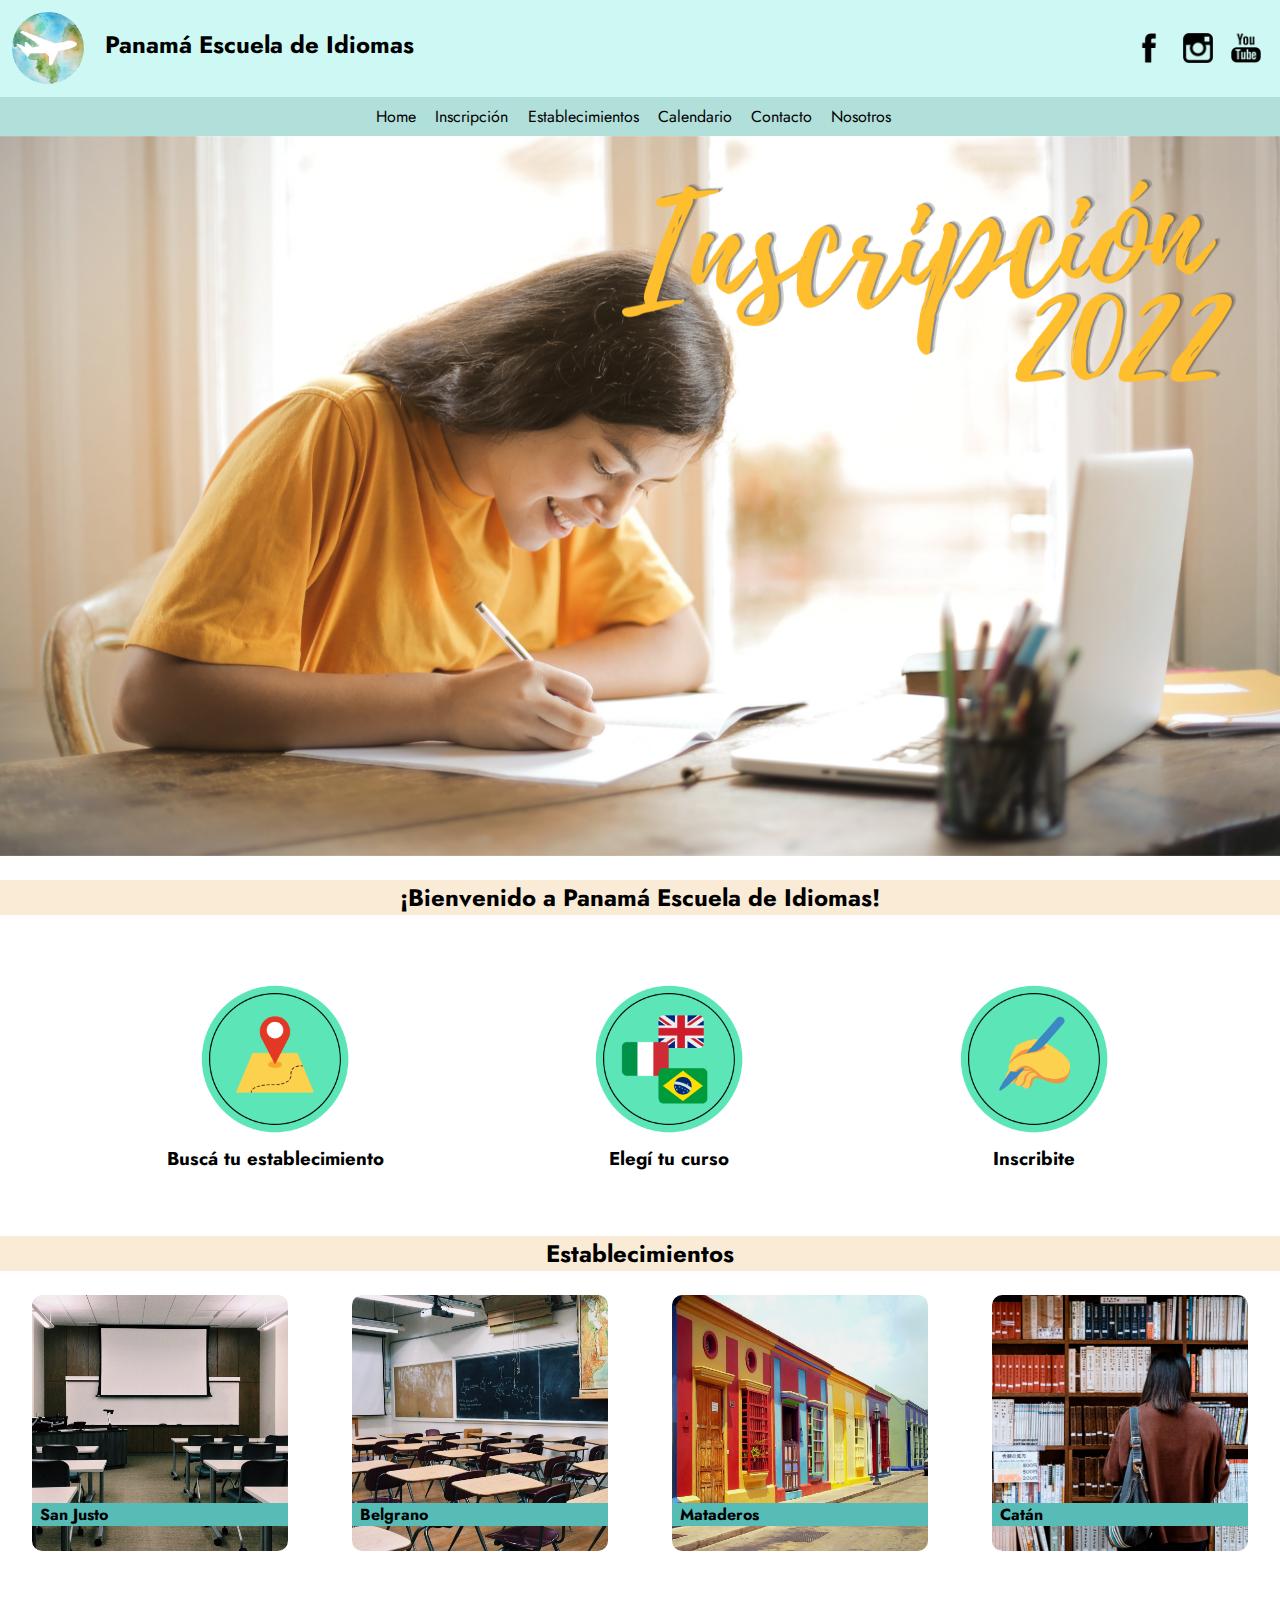
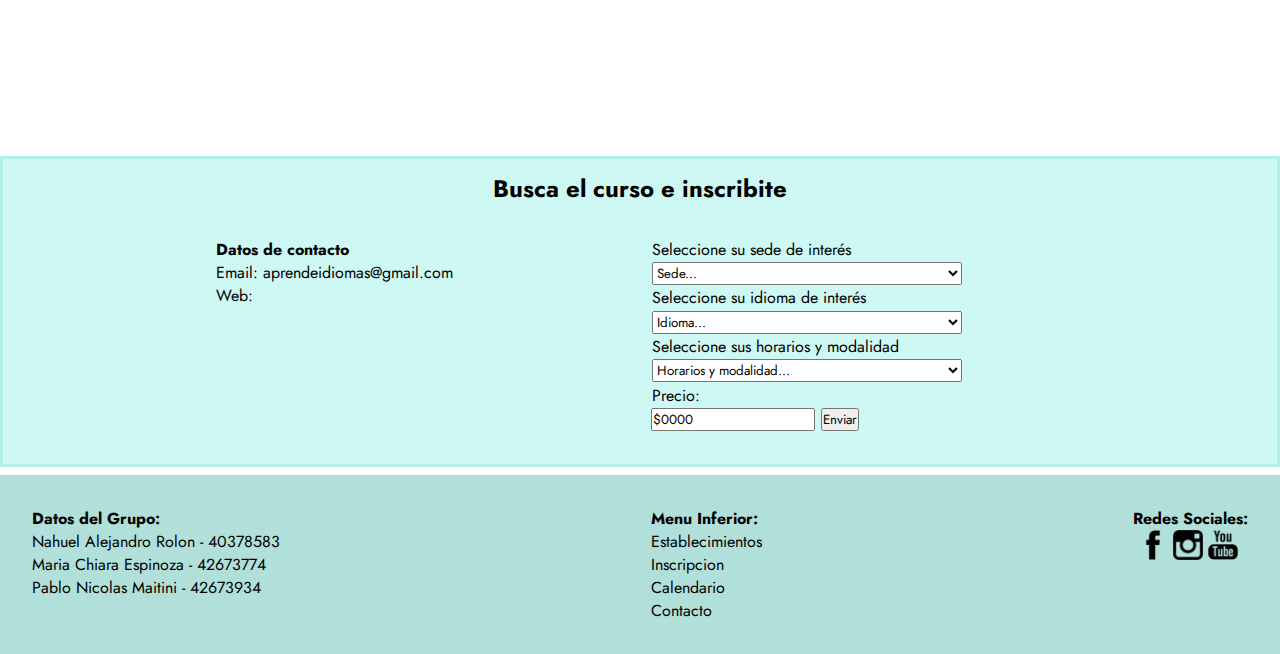
<file: index.html>
<!DOCTYPE html>
<html lang="es">

<head>
    <meta charset="UTF-8">
    <meta http-equiv="X-UA-Compatible" content="IE=edge">
    <meta name="viewport" content="width=device-width, initial-scale=1.0">
    <link rel="stylesheet" type="text/css" href="estilos css/estilos.css">
    <link rel="stylesheet" type="text/css" href="estilos css/slick-theme.css">
    <link rel="stylesheet" type="text/css" href="estilos css/slick.css">
    <script src="js/jquery.min.js"></script>
    <script src="js/jquery-3.5.1.min.js"></script>
    <script src="js/index.js"></script>
    <title>Panamá Escuela de Idiomas</title>
</head>

<body>
    <header>
        <section class="sectionheader">
            <article class="logo">
                <a href="index.html" class="a1 divisor">
                    <img src="img/logo2.0.png" alt="logo" class="logo1">
                    <h1 class= "titulo">Panamá Escuela de Idiomas</h1>
                </a>
            </article>
            <article class="iconos">
                <img src="img/social_facebook_fb_75.png" class="logo2" alt="redes">
                <img src="img/social_instagram_43.png" class= "logo2" alt="redes">
                <img src="img/social_youtube_63.png" class = "logo2" alt="redes">
            </article>      
        </section>
        <section class="nav">
            <nav>
                <ul class="menu" id="navEscondido">
                    <li class="navPag">
                        <a href="../tpPWeb/index.html">Home</a>
                    </li>
                    <li class="navPag">
                        <a href="../tpPWeb/inscripcion.html">Inscripción</a>
                    </li>
                    <li class="navPag">
                        <a href="../tpPWeb/establecimientos.html">Establecimientos</a>
                    </li>
                    <li class="navPag">
                        <a href="../tpPWeb/calendario.html">Calendario</a>
                    </li>
                    <li class="navPag">
                        <a href="../tpPWeb/contacto.html">Contacto</a>
                    </li>
                    <li class="navPag">
                        <a href="../tpPWeb/nosotros.html">Nosotros</a>
                    </li>
                </ul>
                <div class="menuLinea" id="botonLinea">
                    <div class="linea"></div>
                    <div class="linea"></div>
                    <div class="linea"></div>

                </div>
            </nav>
        </section>
    </header>
    <main>
        <section>
            <article class="slide">
               <img src="img/inscripcion.png" class="carrousel">
               <img src="img/establecimientosCarrousel.png"  class="carrousel">
               <img src="img/calendarioCarrousel.png"  class="carrousel">   
            </article>
       
    </section>
    <h2 class="titulo-secundario">¡Bienvenido a Panamá Escuela de Idiomas!</h2>
    <section class="pasos-general">
        <article class="pasos">
            <a href="../tpPWeb/establecimientos.html">
            <img src="img/1establecimiento.png" alt="establecimiento"class="centro">         
             <h3>Buscá tu establecimiento</h3>
             </a>
         </article>
        <article class= "pasos">
            <a href="../tpPWeb/calendario.html">
            <img src="img/2curso.png" alt="curso"class="centro">     
             <h3>Elegí tu curso</h3> 
            </a>
        </article>
        <article class= "pasos">
            <a href="../tpPWeb/inscripcion.html">
             <img src="img/3inscribite.png" alt="inscribite"class="centro">
              <h3>Inscribite</h3>
            </a>
        </article>
    </section>
    <h2 class="titulo-secundario">Establecimientos</h2>
    <section class="mapa">
        <article>
            <img src="img/sanjusto.png" alt="Sede San Justo">
            <h3 class="establecimientos">San Justo</h3>
            <iframe src="https://www.google.com/maps/embed?pb=!1m14!1m8!1m3!1d410.1321291390124!2d-58.567440996357!3d-34.67851001398508!3m2!1i1024!2i768!4f13.1!3m3!1m2!1s0x95bcc6304bdb21e7%3A0x423e8e9fc5539141!2sMariano%20Santamar%C3%ADa%202791%2C%20B1754AEU%20San%20Justo%2C%20Provincia%20de%20Buenos%20Aires!5e0!3m2!1ses!2sar!4v1632779153361!5m2!1ses!2sar" width=20%  style="border:0;" allowfullscreen="" loading="lazy"></iframe>
        </article>
        <article>
           <img src="img/caba.png" alt="Sede Belgrano">
           <h3 class="establecimientos">Belgrano</h3>
           <iframe src="https://www.google.com/maps/embed?pb=!1m18!1m12!1m3!1d1642.92199353237!2d-58.452320920184725!3d-34.557505324606886!2m3!1f0!2f0!3f0!3m2!1i1024!2i768!4f13.1!3m3!1m2!1s0x95bcb432b6198a69%3A0xb0110b0e2dbecd18!2sTINA%26CO.!5e0!3m2!1ses!2sar!4v1632779668264!5m2!1ses!2sar" width=20%  style="border:0;" allowfullscreen="" loading="lazy"></iframe>
       </article>

       <article>
           <img src="img/mataderos.png" alt="Sede Mataderos">
           <h3 class="establecimientos">Mataderos</h3>
           <iframe src="https://www.google.com/maps/embed?pb=!1m18!1m12!1m3!1d3281.9836727403194!2d-58.52475098514708!3d-34.655115267725705!2m3!1f0!2f0!3f0!3m2!1i1024!2i768!4f13.1!3m3!1m2!1s0x95bcc94b801a6409%3A0x1f5b8cc92e40d2f2!2sTaco%20Box%20Mataderos!5e0!3m2!1ses!2sar!4v1632779743575!5m2!1ses!2sar" width=20% style="border:0;" allowfullscreen="" loading="lazy"></iframe>
       </article>
       
       <article>
            <img src="img/catan.png" alt="Sede Catán">
            <h3 class="establecimientos">Catán</h3>
            <iframe src="https://www.google.com/maps/embed?pb=!1m18!1m12!1m3!1d26221.69574461812!2d-58.64807142672212!3d-34.76284781540149!2m3!1f0!2f0!3f0!3m2!1i1024!2i768!4f13.1!3m3!1m2!1s0x95bcc12dbc4dacd3%3A0x4e094949ab99576f!2sCat%C3%A1n%20Shopping!5e0!3m2!1ses!2sar!4v1632779852475!5m2!1ses!2sar" width=20%  style="border:0;" allowfullscreen="" loading="lazy"></iframe>
        </article>
    </section>
    
    <section class="bci">
        <h2 class="titulo-secundario1">Busca el curso e inscribite</h2> 
        <article class="articlebci">
        <article class="articlebci1" id="info">
                <h4>Datos de contacto</h4>
                <ul class="listafooter">
                <div id="dictef">
                <li>Dirección: Av. Mariano Santamaría 2791 </li>
                <li >Teléfono: 4441-5555 </li>
                </div>
                <li>Email: aprendeidiomas@gmail.com </li>
                <li>Web:  </li>
                </ul>
        </article>
        <article class="articlebci1">
            <form action="inscripcion.html" >
                <label for="sede" class="selec2">Seleccione su sede de interés</label>
                <select name="sede" class="selec1" id="sede">
                    <option value="">Sede...</option>
                    <option value="Belgrano">Belgrano - C.A.B.A.</option>
                    <option value="Catán">Catán - La Matanza</option>
                    <option value="Mataderos">Mataderos - C.A.B.A.</option>
                    <option value="San Justo">San Justo - La Matanza</option>
                </select>
                <br>
                <label for="idioma" class="selec2">Seleccione su idioma de interés</label>
                <select name="idioma" class="selec1" id="idioma">
                    <option value="0">Idioma...</option>
                    <option value="1" id="idiomaIngles">Inglés</option>
                    <option value="2" id="idiomaItaliano">Italiano</option>
                    <option value="3" id="idiomaJapones">Japonés</option>
                    <option value="4" id="idiomaPortugues">Portugués</option>
                </select>
                <br>
                <label for="horarios" class="selec2">Seleccione sus horarios y modalidad</label>
                <select name="horarios" class="selec1" id="horarios">
                    <option value="">Horarios y modalidad...</option>
                    <option value="1">Lu-Ju 14hs - Virtual</option>
                    <option value="2">Lu-Ju 18hs - Presencial</option>
                    <option value="3">Ma-Vi 14hs - Virtual</option>
                    <option value="4">Ma-Vi 18hs - Presencial</option>
                </select>
                <br>
                <label for="precio" class="selec2">Precio: </label>
                <br>
                <input type="text" id="precio" value="$0000" readonly>
                
                <input type="submit" value="Enviar" id="botoninscrip" class="selec2" >
            </form>
        </article>
    </article>
    </section>

    </main>
    <footer>
        <section class="footer">
            <article>
                <h4>Datos del Grupo:</h4>
                <ul class="listafooter">
                    <li>Nahuel Alejandro Rolon - 40378583</li>
                    <li>Maria Chiara Espinoza - 42673774</li>
                    <li>Pablo Nicolas Maitini - 42673934</li>
                </ul>
            </article>

            <article>
                <h4>Menu Inferior:</h4>
                <ul class="listafooter">
                    <a href="../tpPWeb/establecimientos.html"><li>Establecimientos</li></a>
                    <a href="../tpPWeb/inscripcion.html"><li>Inscripcion</li></a>
                    <a href="../tpPWeb/calendario.html"><li>Calendario</li></a>
                    <a href="../tpPWeb/contacto.html"><li>Contacto</li></a>
                </ul>
            </article>

            <article >
                <h4 class="redsocial">Redes Sociales:</h4>
               <div class="iconos1">
                    <img src="img/social_facebook_fb_75.png" class="logo2" alt="redessociales">
                    <img src="img/social_instagram_43.png" class="logo2" alt="redessociales2">
                    <img src="img/social_youtube_63.png" class="logo2" alt="redessociales3">
                </div>
            </article>

        </section>
    </footer>
    
  
    <script type="text/javascript" src="js/slick.min.js"></script>
    
</body>
</html>
</file>
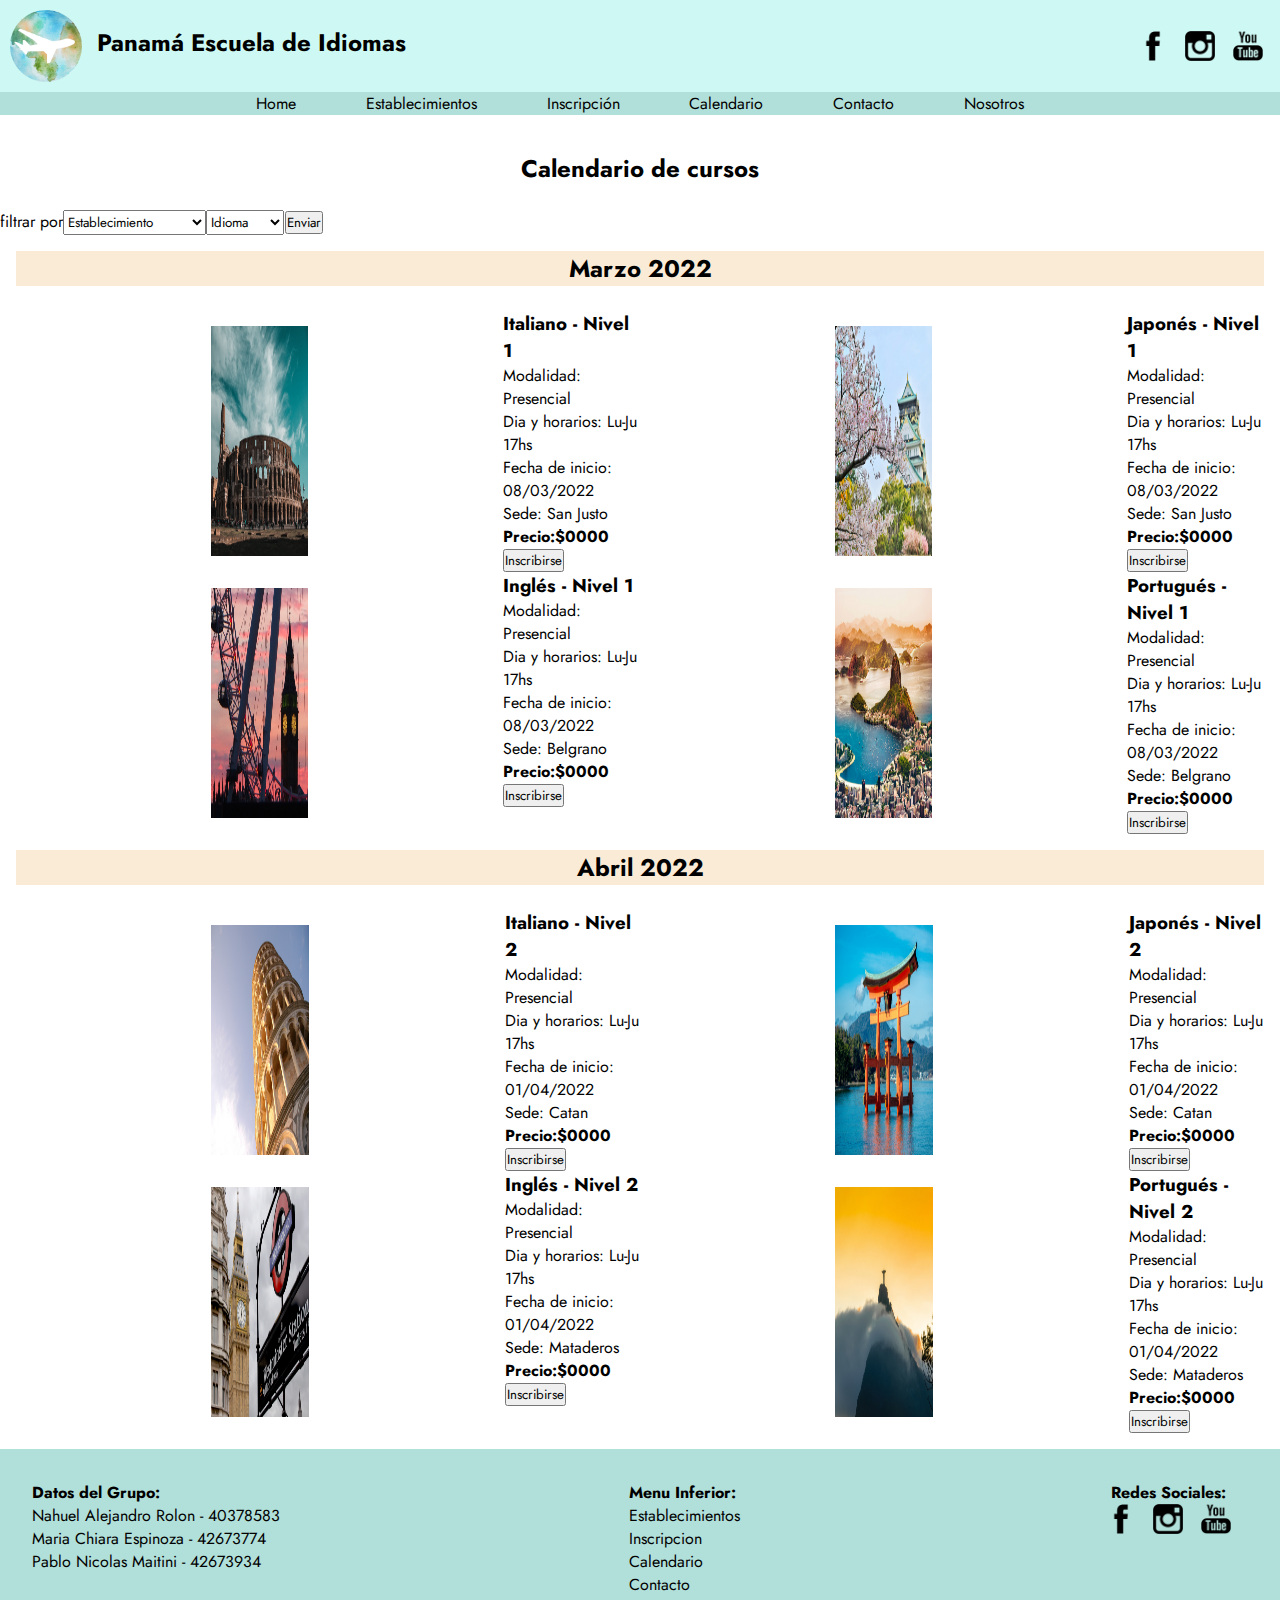
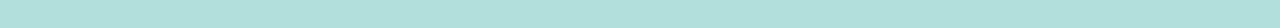
<file: calendario.html>
<!DOCTYPE html>
<html lang="es">

<head>
    <meta charset="UTF-8">
    <meta http-equiv="X-UA-Compatible" content="IE=edge">
    <meta name="viewport" content="width=device-width, initial-scale=1.0">
    <link rel="stylesheet" href="estilos css/calendario.css">
    <script src="js/jquery.min.js"></script>
    <script src="js/funcion.js"></script>
    <title>Calendario de Cursos</title>
</head>

<body>
    <header>
        <section class="sectionheader">
            <article class="logo">
                <a href="../tpPWeb/index.html" class="a1 divisor">
                    <img src="img/logo2.0.png" alt="logo" class="logo1">
                    <h1 class="titulo">Panamá Escuela de Idiomas</h1>
                </a>
            </article>
            <article class="iconos">
                <img src="img/social_facebook_fb_75.png" class="logo2" alt="redes">
                <img src="img/social_instagram_43.png" class="logo2" alt="redes">
                <img src="img/social_youtube_63.png" class="logo2" alt="redes">
            </article>
        </section>
        <section class="nav">
            <nav>
                <ul class="menu">
                    <li>
                        <a href="index.html">Home</a>
                    </li>
                    <li>
                        <a href="establecimientos.html">Establecimientos</a>
                    </li>
                    <li>
                        <a href="inscripcion.html">Inscripción</a>
                    </li>
                    <li>
                        <a href="calendario.html">Calendario</a>
                    </li>
                    <li>
                        <a href="contacto.html">Contacto</a>
                    </li>
                    <li>
                        <a href="nosotros.html">Nosotros</a>
                    </li>
                </ul>
            </nav>
        </section>
    </header>
    <main>
        <section>
            <h2 class="titulo-secundario">Calendario de cursos</h2>
            <article>
                <form action="#" class="filtro">
                    <p>filtrar por</p>
                    <select name="sede" id="sedeFiltro">
                        <option value="0">Establecimiento</option>
                        <option value="belgrano">Belgrano - C.A.B.A.</option>
                        <option value="catan">Catán - La Matanza</option>
                        <option value="mataderos">Mataderos - C.A.B.A.</option>
                        <option value="sanJusto">San Justo - La Matanza</option>
                    </select>
                    <select name="sede" id="idiomaFiltro">
                        <option value="0">Idioma</option>
                        <option value="ingles" id="idiomaIngles">Inglés</option>
                        <option value="italiano" id="idiomaItaliano">Italiano</option>
                        <option value="japones" id="idiomaJapones">Japonés</option>
                        <option value="portugues" id="idiomaPortugues">Portugués</option>
                    </select>
                    <input type="submit" value="Enviar" id="filtrando" class="selec2" >
                </form>
            </article>
        </section>
        <section class="seccion1" id="allSedes">
            <h2 class="meses">Marzo 2022</h2>

            <!--MARZO 2022-->
            <article class="cuadrantes">
                <div id="italiano1" class="cuadrantes">
                <img src="img/italia1.png" alt="italia" class="imagenpequenia" id="imgsede">
                </div>
                <aside class="letras sanJusto italiano" id="psedeItaliano1">
                    <!--Italiano 1 san justo-->
                    <h3>Italiano - Nivel 1</h3>
                    <ul class="listafooter">
                        <li>Modalidad: Presencial</li>
                        <li>Dia y horarios: Lu-Ju 17hs</li>
                        <li>Fecha de inicio: 08/03/2022</li>
                        <li>Sede: San Justo </li>
                        <li class="li1">Precio:$0000</li>
                    </ul>
                    <a href="inscripcion.html"> <button type="button" class="boton-sede">Inscribirse</button> </a>
                </aside>
                <div id="japones1" class="cuadrantes">
                <img src="img/japon1.png" alt="japon" class="imagenpequenia" id="imgsede">
                </div>
                <aside class="letras sanJusto japones" id="psedeJapones1">
                    <!--Japones 1 san justo-->
                    <h3>Japonés - Nivel 1</h3>
                    <ul class="listafooter">
                        <li>Modalidad: Presencial</li>
                        <li>Dia y horarios: Lu-Ju 17hs</li>
                        <li>Fecha de inicio: 08/03/2022</li>
                        <li>Sede: San Justo </li>
                        <li class="li1">Precio:$0000</li>
                    </ul>
                    <a href="inscripcion.html"> <button type="button" class="boton-sede">Inscribirse</button> </a>
                </aside>
            </article>
            <article class="cuadrantes">
                <div id="ingles1" class="cuadrantes">
                <img src="img/uk1.png" alt="uk" class="imagenpequenia" id="belgrano ingles" id="imgsede">
                </div>
                <aside class="letras belgrano ingles" id="psedeIngles1">
                    <!--Ingles 1 belgrano-->
                    <h3>Inglés - Nivel 1</h3>
                    <ul class="listafooter">
                        <li>Modalidad: Presencial</li>
                        <li>Dia y horarios: Lu-Ju 17hs</li>
                        <li>Fecha de inicio: 08/03/2022</li>
                        <li>Sede: Belgrano </li>
                        <li class="li1">Precio:$0000</li>
                    </ul>
                    <a href="inscripcion.html"> <button type="button" class="boton-sede">Inscribirse</button> </a>
                </aside>
                <div id="portugues1" class="cuadrantes">
                <img src="img/brasil1.png" alt="brasil" class="imagenpequenia" id="imgsede">
                </div>
                <aside class="letras belgrano portugues" id="psedePortugues1">
                    <!--Portugues 1 belgrano-->
                    <h3>Portugués - Nivel 1</h3>
                    <ul class="listafooter">
                        <li>Modalidad: Presencial</li>
                        <li>Dia y horarios: Lu-Ju 17hs</li>
                        <li>Fecha de inicio: 08/03/2022</li>
                        <li>Sede: Belgrano </li>
                        <li class="li1">Precio:$0000</li>
                    </ul>
                    <a href="inscripcion.html"> <button type="button" class="boton-sede">Inscribirse</button> </a>
                </aside>
            </article>
        </section>
        <section class="seccion1" id="allSedes2">
            <h2 class="meses">Abril 2022</h2>
        
            <!--ABRIL 2022-->
            <article class="cuadrantes">
                <div id="italiano2" class="cuadrantes">
                <img src="img/italia2.png" alt="italia" class="imagenpequenia catan italiano" id="imgsede">
                </div>
                <aside class="letras catan italiano" id="psedeItaliano2">
                   <!--Italiano 2 catan-->
                    <h3>Italiano - Nivel 2</h3>
                    <ul class="listafooter">
                        <li>Modalidad: Presencial</li>
                        <li>Dia y horarios: Lu-Ju 17hs</li>
                        <li>Fecha de inicio: 01/04/2022</li>
                        <li>Sede: Catan </li>
                        <li class="li1">Precio:$0000</li>
                    </ul>
                    <a href="inscripcion.html"> <button type="button" class="boton-sede">Inscribirse</button> </a>
                </aside>
                <div id="japones2" class="cuadrantes">
                <img src="img/japon2.png" alt="japon" class="imagenpequenia catan Japon" id="imgsede">
                </div>
                <aside class="letras catan japon" id="psedeJapones2">
                    <!--Japones 2 catan-->
                    <h3>Japonés - Nivel 2</h3>
                    <ul class="listafooter">
                        <li>Modalidad: Presencial</li>
                        <li>Dia y horarios: Lu-Ju 17hs</li>
                        <li>Fecha de inicio: 01/04/2022</li>
                        <li>Sede: Catan </li>
                        <li class="li1">Precio:$0000</li>
                    </ul>
                    <a href="inscripcion.html"> <button type="button" class="boton-sede">Inscribirse</button> </a>
                </aside>
            </article>
            <article class="cuadrantes">
                <div id="ingles2" class="cuadrantes">
                <img src="img/uk2.png" alt="uk" class="imagenpequenia mataderos ingles" id="imgsede">
                </div>
                <aside class="letras mataderos ingles" id="psedeIngles2">
                    <!--Ingles 2 mataderos-->
                    <h3>Inglés - Nivel 2</h3>
                    <ul class="listafooter">
                        <li>Modalidad: Presencial</li>
                        <li>Dia y horarios: Lu-Ju 17hs</li>
                        <li>Fecha de inicio: 01/04/2022</li>
                        <li>Sede: Mataderos </li>
                        <li class="li1">Precio:$0000</li>
                    </ul>
                    <a href="inscripcion.html"> <button type="button" class="boton-sede">Inscribirse</button> </a>
                </aside>
                <div id="portugues2" class="cuadrantes">
                <img src="img/brasil2.png" alt="brasil" class="imagenpequenia mataderos portugues" id="imgsede">
                </div>
                <aside class="letras mataderos portugues" id="psedePortugues2">
                    <!--Portugues 2 mataderos-->
                    <h3>Portugués - Nivel 2</h3>
                    <ul class="listafooter">
                        <li>Modalidad: Presencial</li>
                        <li>Dia y horarios: Lu-Ju 17hs</li>
                        <li>Fecha de inicio: 01/04/2022</li>
                        <li>Sede: Mataderos </li>
                        <li class="li1">Precio:$0000</li>
                    </ul>
                    <a href="inscripcion.html"> <button type="button" class="boton-sede">Inscribirse</button> </a>
                </aside>
            </article>
        </section>
    </main>
    <footer>
        <section class="footer">
            <article>
                <h4>Datos del Grupo:</h4>
                <ul class="listafooter">
                    <li>Nahuel Alejandro Rolon - 40378583</li>
                    <li>Maria Chiara Espinoza - 42673774</li>
                    <li>Pablo Nicolas Maitini - 42673934</li>
                </ul>
            </article>

            <article>
                <h4>Menu Inferior:</h4>
                <ul class="listafooter">
                    <a href="establecimientos.html"><li>Establecimientos</li></a>
                    <a href="inscripcion.html"><li>Inscripcion</li></a>
                    <a href="calendario.html"><li>Calendario</li></a>
                    <a href="contacto.html"><li>Contacto</li></a>
                </ul>
            </article>

            <article>
                <h4 class="redsocial">Redes Sociales:</h4>
                <div class="iconos">
                    <img src="img/social_facebook_fb_75.png" class="logo2" alt="redessociales">
                    <img src="img/social_instagram_43.png" class="logo2" alt="redessociales2">
                    <img src="img/social_youtube_63.png" class="logo2" alt="redessociales3">
                </div>
            </article>

        </section>
    </footer>
</body>

</html>
</file>
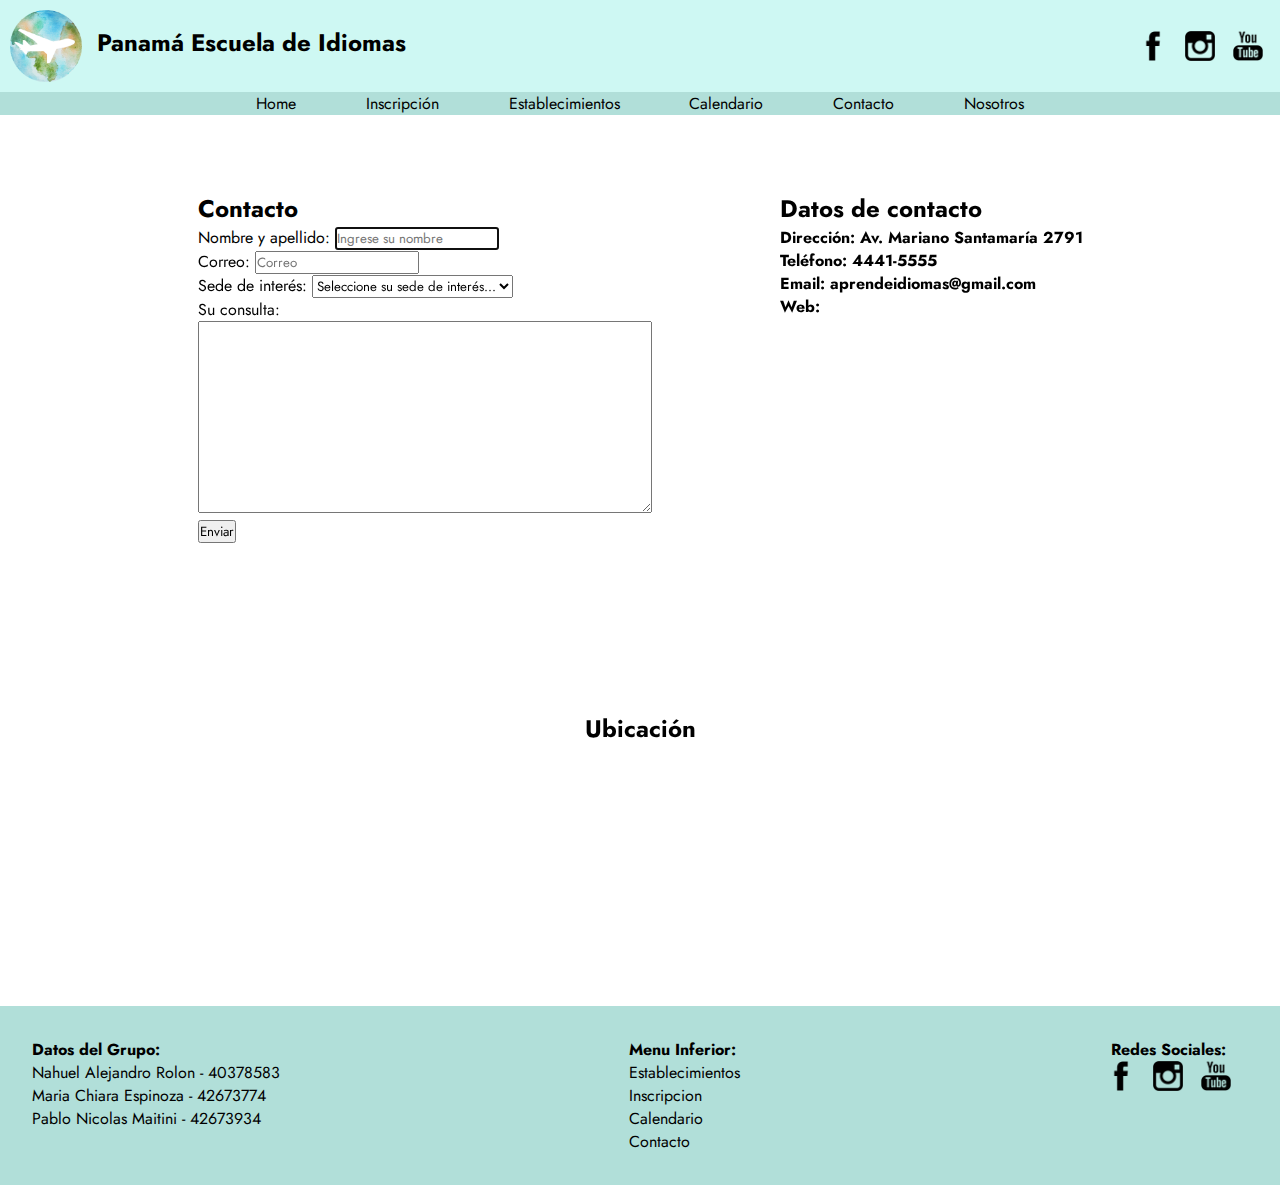
<file: contacto.html>
<!DOCTYPE html>
<html lang="es">

<head>
    <meta charset="UTF-8">
    <meta http-equiv="X-UA-Compatible" content="IE=edge">
    <meta name="viewport" content="width=device-width, initial-scale=1.0">
    <link rel="stylesheet" href="estilos css/contacto.css">

    <script src="js/jquery.min.js"></script>
    <script src="js/funcion.js"></script>
    <title>Contacto</title>
</head>

<body>
    <header>
        <section class="sectionheader">
            <article class="logo">
                <a href="../tpPWeb/index.html" class="a1 divisor">
                    <img src="img/logo2.0.png" alt="logo" class="logo1">
                    <h1 class="titulo">Panamá Escuela de Idiomas</h1>
                </a>
            </article>
            <article class="iconos">
                <img src="img/social_facebook_fb_75.png" class="logo2" alt="redes">
                <img src="img/social_instagram_43.png" class="logo2" alt="redes">
                <img src="img/social_youtube_63.png" class="logo2" alt="redes">
            </article>
        </section>
        <section class="nav">
            <nav>
                <ul class="menu">
                    <li class="navPag">
                        <a href="../tpPWeb/index.html">Home</a>
                    </li>
                    <li class="navPag">
                        <a href="../tpPWeb/inscripcion.html">Inscripción</a>
                    </li>
                    <li class="navPag">
                        <a href="../tpPWeb/establecimientos.html">Establecimientos</a>
                    </li>
                    <li class="navPag">
                        <a href="../tpPWeb/calendario.html">Calendario</a>
                    </li>
                    <li class="navPag">
                        <a href="../tpPWeb/contacto.html">Contacto</a>
                    </li>
                    <li class="navPag">
                        <a href="../tpPWeb/nosotros.html">Nosotros</a>
                    </li>
                </ul>
            </nav>
        </section>
    </header>
    <section class="contacto">
        <article class="titulo1">
            <h2>Contacto</h2>
            <form id="form" action="#" method=GET>
                <label for="nombre"> Nombre y apellido: </label>
                <input type="text" id="nombreContacto" name="nombre" placeholder="Ingrese su nombre" required autofocus>
                <br>
                <label for="correo"> Correo: </label>
                <input type="email" id="correoContacto" name="correo" placeholder="Correo" required>
                <br>
                <label for="sede"> Sede de interés: </label>
                <select name="sede" id="sedeContacto">
                    <option value="0">Seleccione su sede de interés...</option>
                    <option value="1">Belgrano - C.A.B.A.</option>
                    <option value="2">Catán - La Matanza</option>
                    <option value="3">Mataderos - C.A.B.A.</option>
                    <option value="4">San Justo - La Matanza</option>
                </select>
                <br>
                <label for="consulta">Su consulta: </label>
                <br>
                <div id="contador" class="blanco"></div>
                <div id="contador2" class="error"></div>
                <textarea name="consulta" id="consultaContacto" cols="60" rows="10" maxlenght="1000" required></textarea>       
                <br>
                <input type="button" value="Enviar" class="botoncito" id="btnContacto">
                <div id="mensajeContacto"></div>
            </form>
        </article>
        <article>

        </article>
        <article class="titulo1">
            <h2>Datos de contacto</h2>
            <h4>Dirección: Av. Mariano Santamaría 2791 </h4>
            <h4>Teléfono: 4441-5555 </h4>
            <h4>Email: aprendeidiomas@gmail.com </h4>
            <h4>Web: </h4>
        </article>
    </section>
    <section class="achicarMapa">
        <h2 class="titulo-secundario">Ubicación</h2>
        <div class="mapa">
            <iframe
                src="https://www.google.com/maps/embed?pb=!1m14!1m8!1m3!1d410.1321291390124!2d-58.567440996357!3d-34.67851001398508!3m2!1i1024!2i768!4f13.1!3m3!1m2!1s0x95bcc6304bdb21e7%3A0x423e8e9fc5539141!2sMariano%20Santamar%C3%ADa%202791%2C%20B1754AEU%20San%20Justo%2C%20Provincia%20de%20Buenos%20Aires!5e0!3m2!1ses!2sar!4v1632779153361!5m2!1ses!2sar"
                class="mapa" style="border:0;" allowfullscreen="" loading="lazy"></iframe>
        </div>
    </section>
    <footer>
        <section class="footer">
            <article>
                <h4>Datos del Grupo:</h4>
                <ul class="listafooter">
                    <li>Nahuel Alejandro Rolon - 40378583</li>
                    <li>Maria Chiara Espinoza - 42673774</li>
                    <li>Pablo Nicolas Maitini - 42673934</li>
                </ul>
            </article>

            <article>
                <h4>Menu Inferior:</h4>
                <ul class="listafooter">
                    <a href="../tpPWeb/establecimientos.html">
                        <li>Establecimientos</li>
                    </a>
                    <a href="../tpPWeb/inscripcion.html">
                        <li>Inscripcion</li>
                    </a>
                    <a href="../tpPWeb/calendario.html">
                        <li>Calendario</li>
                    </a>
                    <a href="../tpPWeb/contacto.html">
                        <li>Contacto</li>
                    </a>
                </ul>
            </article>

            <article>
                <h4 class="redsocial">Redes Sociales:</h4>
                <div class="iconos">
                    <img src="img/social_facebook_fb_75.png" class="logo2" alt="redessociales">
                    <img src="img/social_instagram_43.png" class="logo2" alt="redessociales2">
                    <img src="img/social_youtube_63.png" class="logo2" alt="redessociales3">
                </div>
            </article>

        </section>
    </footer>
</body>

</html>
</file>
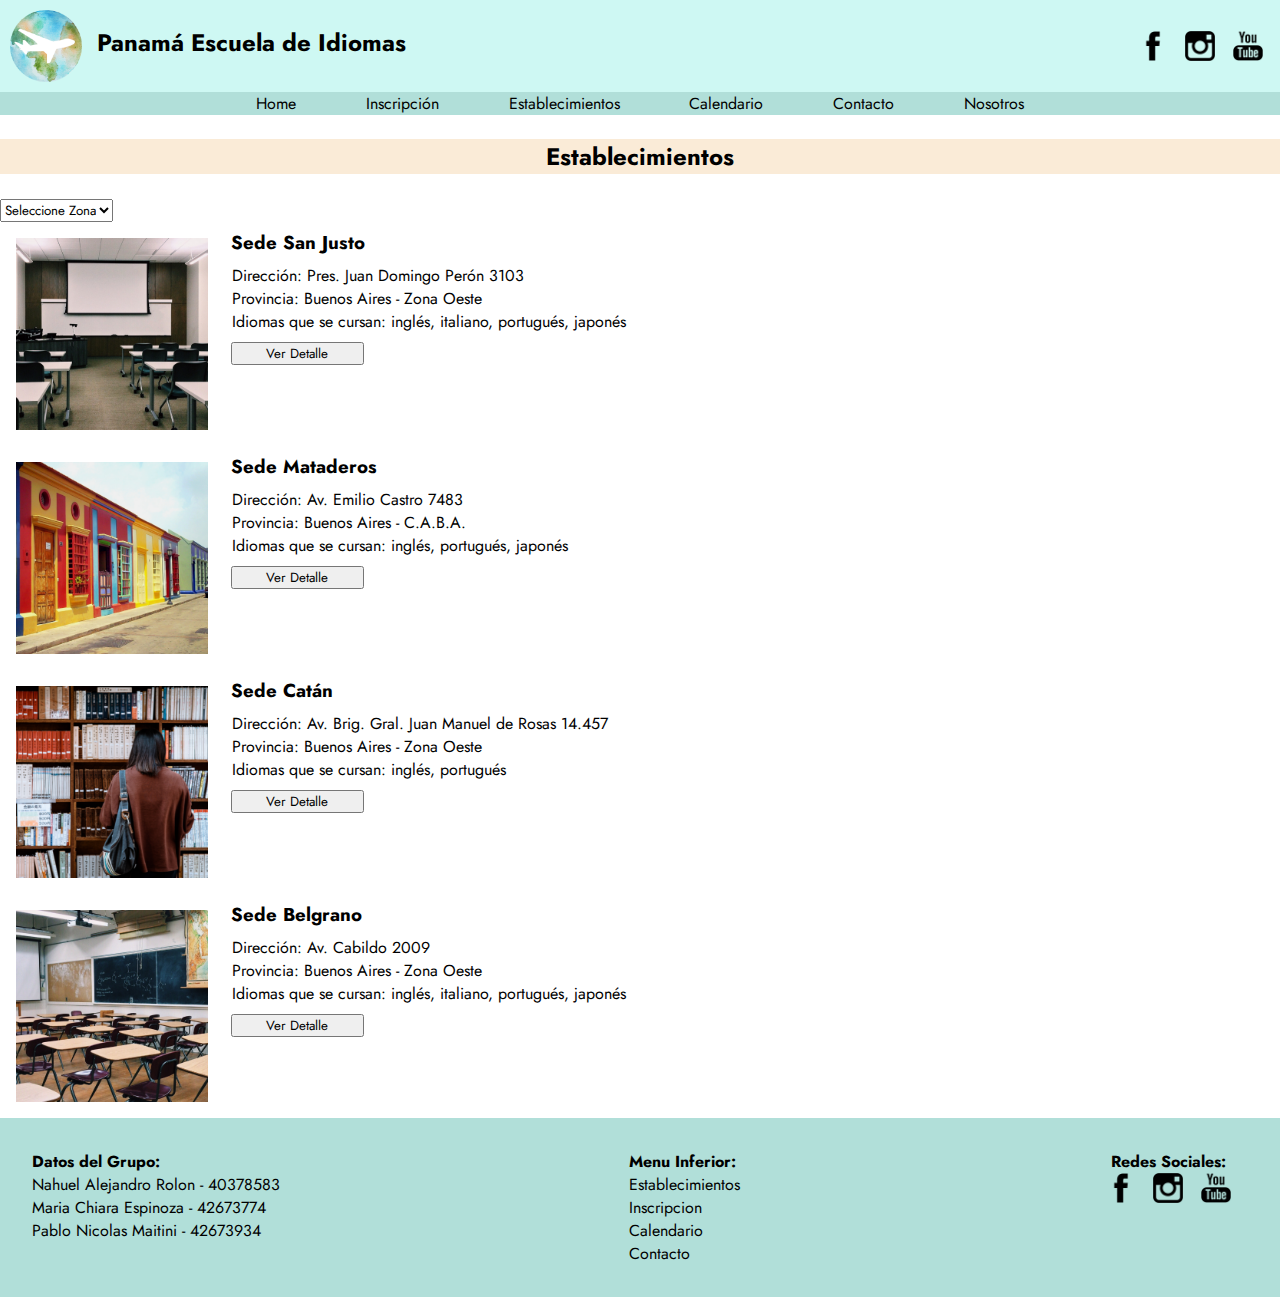
<file: establecimientos.html>
<!DOCTYPE html>
<html lang="es">

<head>
    <meta charset="UTF-8">
    <meta http-equiv="X-UA-Compatible" content="IE=edge">
    <meta name="viewport" content="width=device-width, initial-scale=1.0">
    <link rel="stylesheet" href="estilos css/establecimientos.css">
    <script src="js/jquery.min.js"></script>
    <script src="js/funcion.js"></script>
    <title>Establecimientos</title>
</head>

<body>
    <header>
        <section class="sectionheader">
            <article class="logo">
                <a href="../tpPWeb/index.html" class="a1 divisor">
                    <img src="img/logo2.0.png" alt="logo" class="logo1">
                    <h1 class="titulo">Panamá Escuela de Idiomas</h1>
                </a>
            </article>
            <article class="iconos">
                <img src="img/social_facebook_fb_75.png" class="logo2" alt="redes">
                <img src="img/social_instagram_43.png" class="logo2" alt="redes">
                <img src="img/social_youtube_63.png" class="logo2" alt="redes">
            </article>
        </section>
        <section class="nav">
            <nav>
                <ul class="menu">
                    <li class="navPag">
                        <a href="../tpPWeb/index.html">Home</a>
                    </li>
                    <li class="navPag">
                        <a href="../tpPWeb/inscripcion.html">Inscripción</a>
                    </li>
                    <li class="navPag">
                        <a href="../tpPWeb/establecimientos.html">Establecimientos</a>
                    </li>
                    <li class="navPag">
                        <a href="../tpPWeb/calendario.html">Calendario</a>
                    </li>
                    <li class="navPag">
                        <a href="../tpPWeb/contacto.html">Contacto</a>
                    </li>
                    <li class="navPag">
                        <a href="../tpPWeb/nosotros.html">Nosotros</a>
                    </li>
                </ul>
            </nav>
        </section>
    </header>

    <main>
        <section>
            <article>
                <h2 class="titulo-secundario">Establecimientos</h2> 
                <div>
                    <select name="lugar" id="lugar">
                        <option value="0" >Seleccione Zona</option>
                        <option value="1">C.A.B.A</option>
                        <option value="2">La Matanza</option>
                    </select>
                </div>
            </article>
            <article class="establecimiento" id="lamatanza">
                <img src="img/sanjusto.png" alt="Sede San Justo">
                <div >
                    <h3 class="h3sede">Sede San Justo</h3>
                    <ul>
                        <li>Dirección: Pres. Juan Domingo Perón 3103</li>
                        <li>Provincia: Buenos Aires - Zona Oeste</li>
                        <li>Idiomas que se cursan: inglés, italiano, portugués, japonés</li>
                    </ul>
                   <a href="../tpPWeb/sedesanjusto.html"> <button type="button" class="boton-sede">Ver Detalle </button> </a>
                </div>
            </article>
            <article class="establecimiento" id="caba">
                <img src="img/mataderos.png" alt="Sede Mataderos">
                <div >
                    <h3 class="h3sede">Sede Mataderos</h3>
                    <ul>
                        <li>Dirección: Av. Emilio Castro 7483</li>
                        <li>Provincia: Buenos Aires - C.A.B.A.</li>
                        <li>Idiomas que se cursan: inglés, portugués, japonés</li>
                    </ul>
                    <a href="../tpPWeb/sedesanjusto.html"> <button type="button" class="boton-sede">Ver Detalle </button> </a>
                </div>
            </article>
            <article class="establecimiento" id="lamatanza1">
                <img src="img/catan.png" alt="Sede Catan">
                <div >
                    <h3 class="h3sede">Sede Catán</h3>
                    <ul>
                        <li>Dirección: Av. Brig. Gral. Juan Manuel de Rosas 14.457</li>
                        <li>Provincia: Buenos Aires - Zona Oeste</li>
                        <li>Idiomas que se cursan: inglés, portugués</li>
                    </ul>
                    <a href="../tpPWeb/sedesanjusto.html"> <button type="button" class="boton-sede">Ver Detalle </button> </a>
                </div>
            </article>
            <article class="establecimiento" id="caba1">
                <img src="img/caba.png" alt="Sede Belgrano">
                <div >
                    <h3 class="h3sede">Sede Belgrano</h3>
                    <ul>
                        <li>Dirección: Av. Cabildo 2009</li>
                        <li>Provincia: Buenos Aires - Zona Oeste</li>
                        <li>Idiomas que se cursan: inglés, italiano, portugués, japonés</li>
                    </ul>
                    <a href="../tpPWeb/sedesanjusto.html"> <button type="button" class="boton-sede">Ver Detalle </button> </a>
                </div>
            </article>

        </section>
    </main>
    <footer>
        <section class="footer">
            <article>
                <h4>Datos del Grupo:</h4>
                <ul class="listafooter">
                    <li>Nahuel Alejandro Rolon - 40378583</li>
                    <li>Maria Chiara Espinoza - 42673774</li>
                    <li>Pablo Nicolas Maitini - 42673934</li>
                </ul>
            </article>

            <article>
                <h4>Menu Inferior:</h4>
                <ul class="listafooter">
                    <a href="../tpPWeb/establecimientos.html"><li>Establecimientos</li></a>
                    <a href="../tpPWeb/inscripcion.html"><li>Inscripcion</li></a>
                    <a href="../tpPWeb/calendario.html"><li>Calendario</li></a>
                    <a href="../tpPWeb/contacto.html"><li>Contacto</li></a>
                </ul>
            </article>

            <article>
                <h4 class="redsocial">Redes Sociales:</h4>
                <div class="iconos">
                    <img src="img/social_facebook_fb_75.png" class="logo2" alt="redessociales">
                    <img src="img/social_instagram_43.png" class="logo2" alt="redessociales2">
                    <img src="img/social_youtube_63.png" class="logo2" alt="redessociales3">
                </div>
            </article>

        </section>
    </footer>
</body>

</html>
</file>
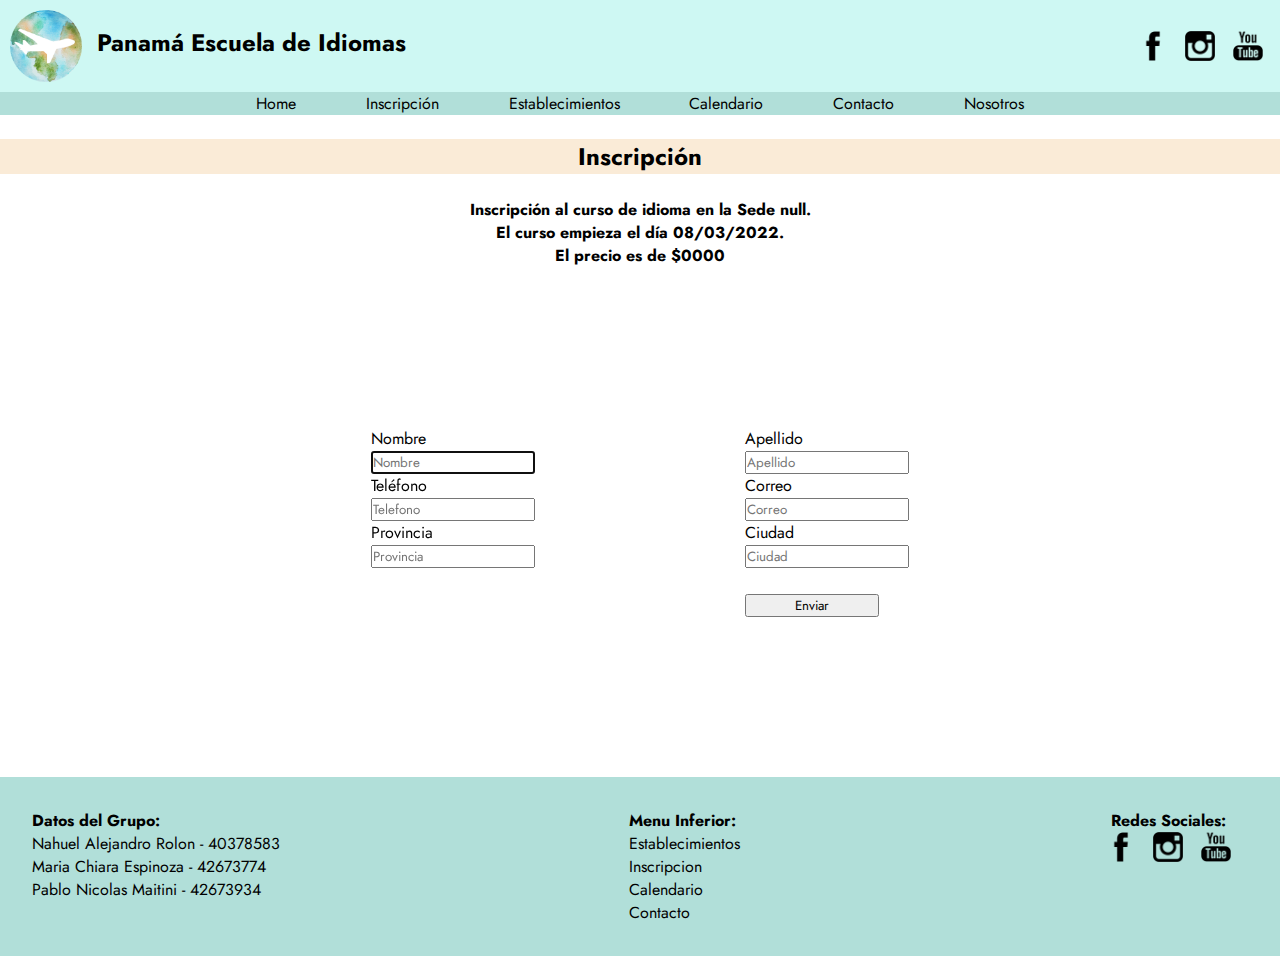
<file: inscripcion.html>
<!DOCTYPE html>
<html lang="es">

<head>
    <meta charset="UTF-8">
    <meta http-equiv="X-UA-Compatible" content="IE=edge">
    <meta name="viewport" content="width=device-width, initial-scale=1.0">
    <link rel="stylesheet" href="estilos css/inscripcion.css">
    <script src="js/jquery.min.js"></script>
    <script src="js/funcion.js"></script>
    <title>Inscripción</title>
</head>

<body>
    <header>
        <section class="sectionheader">
            <article class="logo">
                <a href="../tpPWeb/index.html" class="a1 divisor">
                    <img src="img/logo2.0.png" alt="logo" class="logo1">
                    <h1 class="titulo">Panamá Escuela de Idiomas</h1>
                </a>
            </article>
            <article class="iconos">
                <img src="img/social_facebook_fb_75.png" class="logo2" alt="redes">
                <img src="img/social_instagram_43.png" class="logo2" alt="redes">
                <img src="img/social_youtube_63.png" class="logo2" alt="redes">
            </article>
        </section>
        <section class="nav">
            <nav>
                <ul class="menu">
                    <li class="navPag">
                        <a href="../tpPWeb/index.html">Home</a>
                    </li>
                    <li class="navPag">
                        <a href="../tpPWeb/inscripcion.html">Inscripción</a>
                    </li>
                    <li class="navPag">
                        <a href="../tpPWeb/establecimientos.html">Establecimientos</a>
                    </li>
                    <li class="navPag">
                        <a href="../tpPWeb/calendario.html">Calendario</a>
                    </li>
                    <li class="navPag">
                        <a href="../tpPWeb/contacto.html">Contacto</a>
                    </li>
                    <li class="navPag">
                        <a href="../tpPWeb/nosotros.html">Nosotros</a>
                    </li>
                </ul>
            </nav>
        </section>
    </header>

    <main>
        <h2 class="titulo-secundario">Inscripción</h2>

        <section class="inscripcion">
            <h4>Inscripción al curso de idioma en la Sede <span id="sedeInscripcion"></span>.</h4>
            <h4>El curso empieza el día 08/03/2022.</h4>
            <h4>El precio es de $0000</h4>
        </section>
        <section class="inscripcion2">
          
            <article class="formulario-ins">
                <form action="">
                <div>
                    <label for="nombre"> Nombre <br> </label>
                    <input type="text" id="nombreForm" name="nombre" placeholder="Nombre" required autofocus>
                </div>
                <div>
                    <label for="telefono"> Teléfono <br></label>
                    <input type="tel" id="telefono" name="telefono" placeholder="Telefono" required>
                </div>

                <div>
                    <label for="provincia"> Provincia <br></label>
                    <input type="provincia" id="provincia" name="provincia" placeholder="Provincia" required>
                </div>
            </article>
            <article class="formulario-ins">
                <div>
                    <label for="apellido"> Apellido <br></label>
                    <input type="text" id="apellido" name="apellido" placeholder="Apellido" required>
                </div>

                <div>
                    <label for="correo"> Correo <br></label>
                    <input type="email" id="correo" name="correo" placeholder="Correo" required>
                </div>

                <div>
                    <label for="ciudad"> Ciudad <br></label>
                    <input type="ciudad" id="ciudad" name="ciudad" placeholder="Ciudad" required>
                </div>
                <div class="botoncito2">
                    <input type="button" value="Enviar"  class="botoncito" id="botonForm">
                </div>
                <div id="mensaje">
                </div>
                </form>
            </article>
        
        </section>
        

    </main>

    <footer>
        <section class="footer">
            <article>
                <h4>Datos del Grupo:</h4>
                <ul class="listafooter">
                    <li>Nahuel Alejandro Rolon - 40378583</li>
                    <li>Maria Chiara Espinoza - 42673774</li>
                    <li>Pablo Nicolas Maitini - 42673934</li>
                </ul>
            </article>

            <article>
                <h4>Menu Inferior:</h4>
                <ul class="listafooter">
                    <a href="../tpPWeb/establecimientos.html"><li>Establecimientos</li></a>
                    <a href="../tpPWeb/inscripcion.html"><li>Inscripcion</li></a>
                    <a href="../tpPWeb/calendario.html"><li>Calendario</li></a>
                    <a href="../tpPWeb/contacto.html"><li>Contacto</li></a>
                </ul>
            </article>

            <article>
                <h4 class="redsocial">Redes Sociales:</h4>
                <div class="iconos">
                    <img src="img/social_facebook_fb_75.png" class="logo2" alt="redessociales">
                    <img src="img/social_instagram_43.png" class="logo2" alt="redessociales2">
                    <img src="img/social_youtube_63.png" class="logo2" alt="redessociales3">
                </div>
            </article>

        </section>
    </footer>
</body>

</html>
</file>
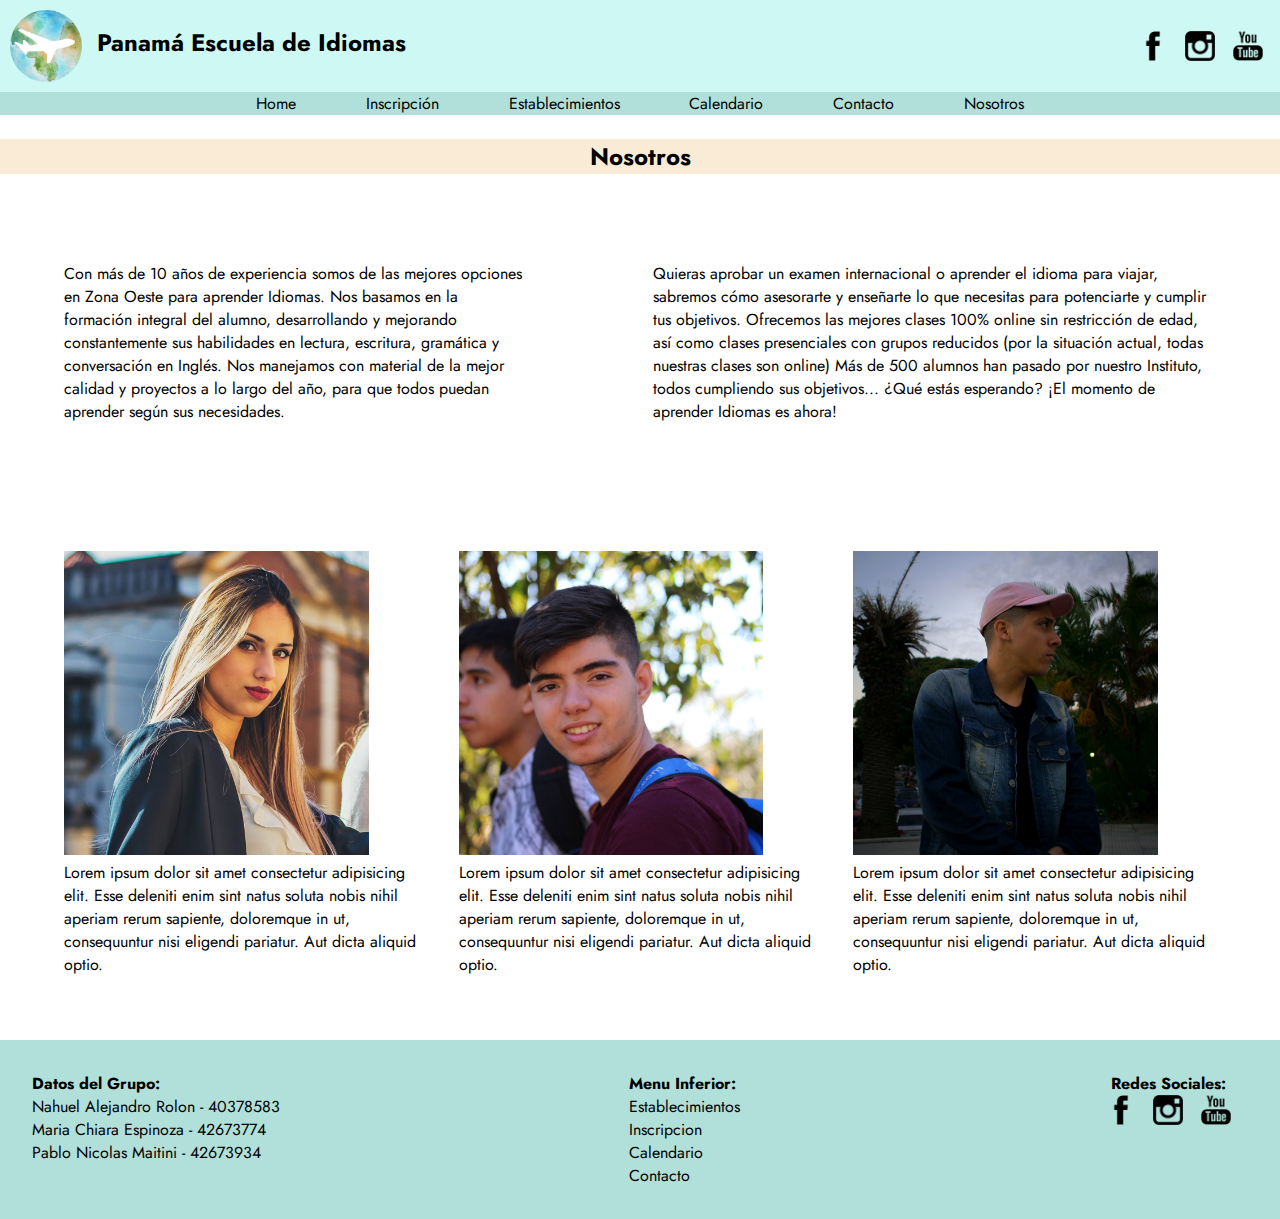
<file: nosotros.html>
<!DOCTYPE html>
<html lang="es">

<head>
    <meta charset="UTF-8">
    <meta http-equiv="X-UA-Compatible" content="IE=edge">
    <meta name="viewport" content="width=device-width, initial-scale=1.0">
    <link rel="stylesheet" href="estilos css/nosotros.css">
    <title>Nosotros</title>
</head>

<body>
    <header>
        <section class="sectionheader">
            <article class="logo">
                <a href="../tpPWeb/index.html" class="a1 divisor">
                    <img src="img/logo2.0.png" alt="logo" class="logo1">
                    <h1 class="titulo">Panamá Escuela de Idiomas</h1>
                </a>
            </article>
            <article class="iconos">
                <img src="img/social_facebook_fb_75.png" class="logo2" alt="redes">
                <img src="img/social_instagram_43.png" class="logo2" alt="redes">
                <img src="img/social_youtube_63.png" class="logo2" alt="redes">
            </article>
        </section>
        <section class="nav">
            <nav>
                <ul class="menu">
                    <li class="navPag">
                        <a href="../tpPWeb/index.html">Home</a>
                    </li>
                    <li class="navPag">
                        <a href="../tpPWeb/inscripcion.html">Inscripción</a>
                    </li>
                    <li class="navPag">
                        <a href="../tpPWeb/establecimientos.html">Establecimientos</a>
                    </li>
                    <li class="navPag">
                        <a href="../tpPWeb/calendario.html">Calendario</a>
                    </li>
                    <li class="navPag">
                        <a href="../tpPWeb/contacto.html">Contacto</a>
                    </li>
                    <li class="navPag">
                        <a href="../tpPWeb/nosotros.html">Nosotros</a>
                    </li>
                </ul>
            </nav>
        </section>
    </header>

    <main>
        <h2 class="titulo-secundario">Nosotros</h2>
        <section class = "bio-instituto">
            <article class="biografia">
                <p> 
                    Con más de 10 años de experiencia somos de las mejores opciones en Zona Oeste para aprender
                    Idiomas.
                    Nos basamos en la formación integral del alumno, desarrollando y mejorando constantemente sus
                    habilidades en lectura, escritura, gramática y conversación en Inglés.
                    Nos manejamos con material de la mejor calidad y proyectos a lo largo del año, para que todos
                    puedan aprender según sus necesidades.

                </p>
            </article>
            <article class="biografia">
                <p>
                    Quieras aprobar un examen internacional o aprender el idioma para viajar, sabremos cómo asesorarte y enseñarte lo que necesitas para potenciarte y cumplir tus objetivos.
                    Ofrecemos las mejores clases 100% online sin restricción de edad, así como clases presenciales con grupos reducidos (por la situación actual, todas nuestras clases son online)
                    Más de 500 alumnos han pasado por nuestro Instituto, todos cumpliendo sus objetivos... ¿Qué estás esperando? ¡El momento de aprender Idiomas es ahora!
                </p>
            </article>
        </section>
        <section class="fotos">
            <article class="profes">
            <img src="img/mari.png" alt="mari" class="imagen">
                <p>Lorem ipsum dolor sit amet consectetur adipisicing elit. 
                    Esse deleniti enim sint natus soluta nobis nihil aperiam rerum sapiente,
                    doloremque in ut, consequuntur nisi eligendi pariatur. Aut dicta aliquid optio.</p>
            </article>
            <article class="profes">
                <img src="img/shushu.png" alt="shushu" class="imagen">
                <p>Lorem ipsum dolor sit amet consectetur adipisicing elit. 
                    Esse deleniti enim sint natus soluta nobis nihil aperiam rerum sapiente,
                    doloremque in ut, consequuntur nisi eligendi pariatur. Aut dicta aliquid optio.</p>
            </article>
            <article class="profes">
                <img src="img/nahue.png" alt="nahue" class="imagen">
                <p>Lorem ipsum dolor sit amet consectetur adipisicing elit. 
                    Esse deleniti enim sint natus soluta nobis nihil aperiam rerum sapiente,
                    doloremque in ut, consequuntur nisi eligendi pariatur. Aut dicta aliquid optio.</p>
            </article>
        </section>
    </main>

    <footer>
        <section class="footer">
            <article>
                <h4>Datos del Grupo:</h4>
                <ul class="listafooter">
                    <li>Nahuel Alejandro Rolon - 40378583</li>
                    <li>Maria Chiara Espinoza - 42673774</li>
                    <li>Pablo Nicolas Maitini - 42673934</li>
                </ul>
            </article>

            <article>
                <h4>Menu Inferior:</h4>
                <ul class="listafooter">
                    <a href="../tpPWeb/establecimientos.html"><li>Establecimientos</li></a>
                    <a href="../tpPWeb/inscripcion.html"><li>Inscripcion</li></a>
                    <a href="../tpPWeb/calendario.html"><li>Calendario</li></a>
                    <a href="../tpPWeb/contacto.html"><li>Contacto</li></a>
                </ul>
            </article>

            <article>
                <h4 class="redsocial">Redes Sociales:</h4>
                <div class="iconos">
                    <img src="img/social_facebook_fb_75.png" class="logo2" alt="redessociales">
                    <img src="img/social_instagram_43.png" class="logo2" alt="redessociales2">
                    <img src="img/social_youtube_63.png" class="logo2" alt="redessociales3">
                </div>
            </article>

        </section>
    </footer>
</body>

</html>
</file>
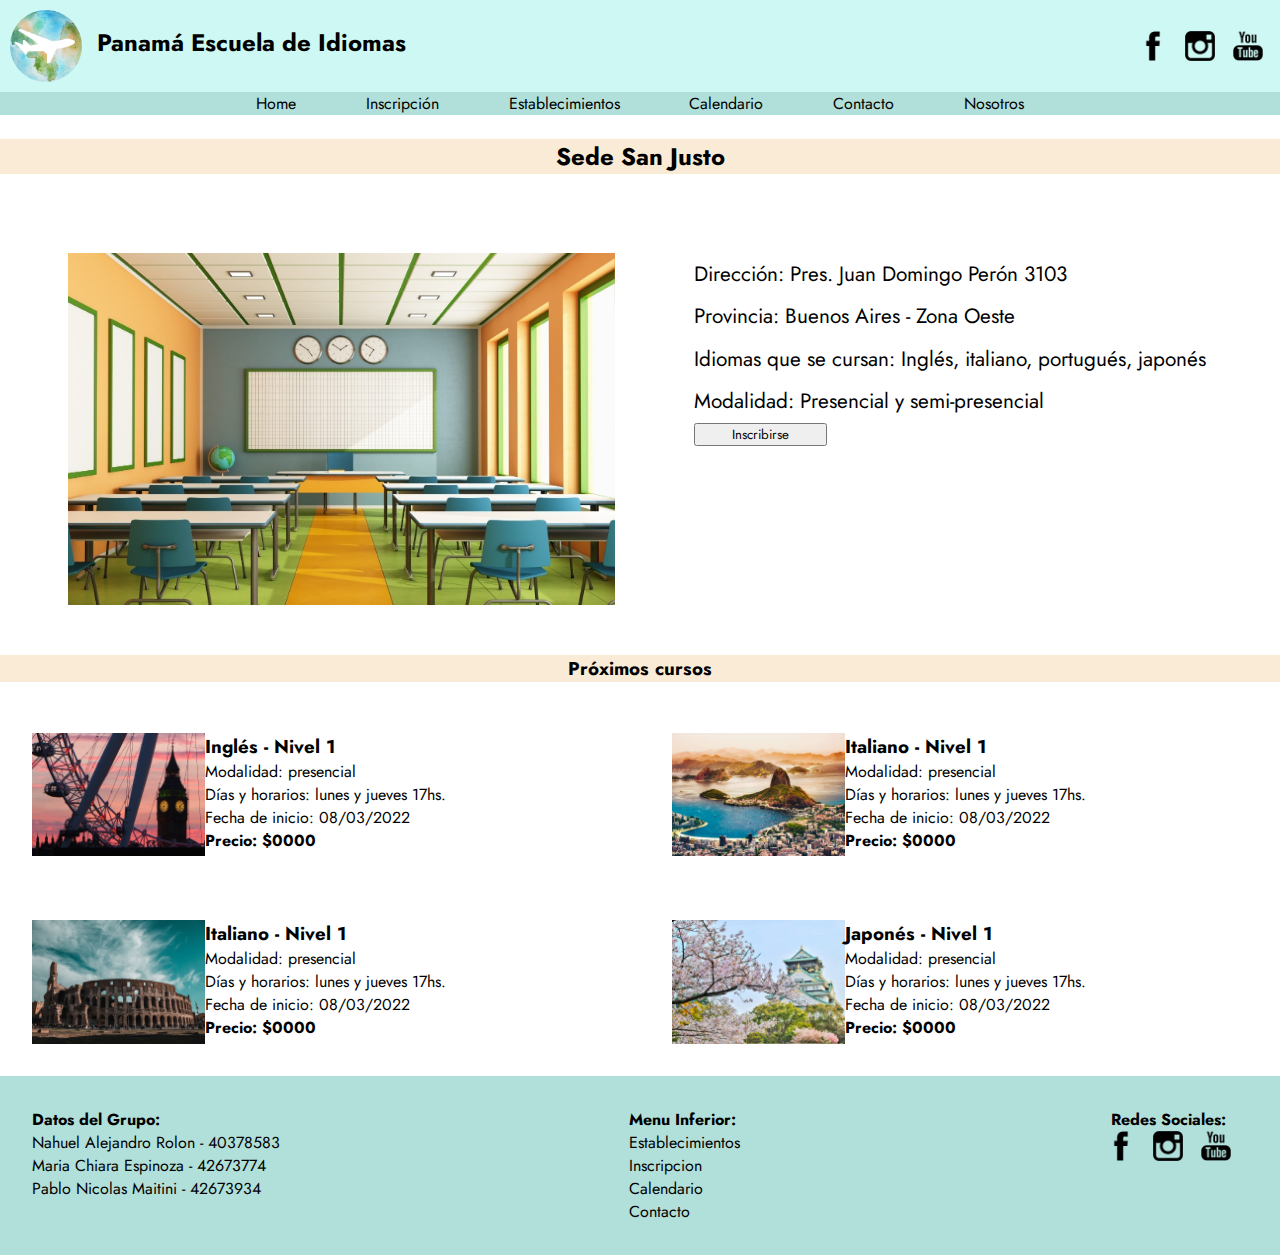
<file: sedesanjusto.html>
<!DOCTYPE html>
<html lang="es">
<head>
    <meta charset="UTF-8">
    <meta http-equiv="X-UA-Compatible" content="IE=edge">
    <meta name="viewport" content="width=device-width, initial-scale=1.0">
    <link rel="stylesheet" href="estilos css/establecimientos.css">
    <title>Sede San Justo</title>
</head>
<body>
    <header>
        <section class="sectionheader">
            <article class="logo">
                <a href="../tpPWeb/index.html" class="a1 divisor">
                    <img src="img/logo2.0.png" alt="logo" class="logo1">
                    <h1 class="titulo">Panamá Escuela de Idiomas</h1>
                </a>
            </article>
            <article class="iconos">
                <img src="img/social_facebook_fb_75.png" class="logo2" alt="redes">
                <img src="img/social_instagram_43.png" class="logo2" alt="redes">
                <img src="img/social_youtube_63.png" class="logo2" alt="redes">
            </article>
        </section>
        <section class="nav">
            <nav>
                <ul class="menu">
                    <li class="navPag">
                        <a href="../tpPWeb/index.html">Home</a>
                    </li>
                    <li class="navPag">
                        <a href="../tpPWeb/inscripcion.html">Inscripción</a>
                    </li>
                    <li class="navPag">
                        <a href="../tpPWeb/establecimientos.html">Establecimientos</a>
                    </li>
                    <li class="navPag">
                        <a href="../tpPWeb/calendario.html">Calendario</a>
                    </li>
                    <li class="navPag">
                        <a href="../tpPWeb/contacto.html">Contacto</a>
                    </li>
                    <li class="navPag">
                        <a href="../tpPWeb/nosotros.html">Nosotros</a>
                    </li>
                </ul>
            </nav>
        </section>
    </header>

<main>
    <h2 class="titulo-secundario">Sede San Justo</h2>
    <br>
<section class="sedesanjusto">
<img src="img/classroom.jpg" alt="Sede San Justo" class="imagengrande">
<ul class="listafooter">
    <li class="infosede">Dirección: Pres. Juan Domingo Perón 3103</li>
    <li class="infosede">Provincia: Buenos Aires - Zona Oeste</li>
    <li class="infosede">Idiomas que se cursan: Inglés, italiano, portugués, japonés</li>
    <li class="infosede">Modalidad: Presencial y semi-presencial</li>
    <a href="../tpPWeb/inscripcion.html"> <button type="button" class="boton-sede">Inscribirse</button> </a>
</ul> 

</section>
<h3 class="titulo-secundario">Próximos cursos</h3>
<section class="proximoscursos">
    
    <article>
        <div class="displayflex">
        <img src="img/uk1.png" alt="ingles" class="imagenpequeña">
        <div>
        <h3>Inglés - Nivel 1</h3>
        <ul class="listafooter">
            <li>Modalidad: presencial</li>
            <li>Días y horarios: lunes y jueves 17hs.</li>
            <li>Fecha de inicio: 08/03/2022</li>
            <li class="li1">Precio: $0000 </li>
        </ul>
    </div>
    </div>
    <div class="displayflex">
        <img src="img/italia1.png" alt="italiano" class="imagenpequeña">
        <div>
        <h3>Italiano - Nivel 1</h3>
        <ul class="listafooter">
            <li>Modalidad: presencial</li>
            <li>Días y horarios: lunes y jueves 17hs.</li>
            <li>Fecha de inicio: 08/03/2022</li>
            <li class="li1">Precio: $0000 </li>
        </ul>
    </div>
        </div>
    </article>
    <article>
        <div class="displayflex">
        <img src="img/brasil1.png" alt="portugues" class="imagenpequeña">
        <div>
        <h3>Italiano - Nivel 1</h3>
        <ul class="listafooter">
            <li>Modalidad: presencial</li>
            <li>Días y horarios: lunes y jueves 17hs.</li>
            <li>Fecha de inicio: 08/03/2022</li>
            <li class="li1">Precio: $0000 </li>
        </ul>
    </div>
        </div>
        <div class="displayflex">
            <img src="img/japon1.png" alt="japones" class="imagenpequeña">
            <div>
            <h3>Japonés - Nivel 1</h3>
            <ul class="listafooter">
                <li>Modalidad: presencial</li>
                <li>Días y horarios: lunes y jueves 17hs.</li>
                <li>Fecha de inicio: 08/03/2022</li>
                <li class="li1">Precio: $0000 </li>
            </ul>
        </div>
        </div>
    </article>
</section>
</main>

    <footer>
        <section class="footer">
            <article>
                <h4>Datos del Grupo:</h4>
                <ul class="listafooter">
                    <li>Nahuel Alejandro Rolon - 40378583</li>
                    <li>Maria Chiara Espinoza - 42673774</li>
                    <li>Pablo Nicolas Maitini - 42673934</li>
                </ul>
            </article>

            <article>
                <h4>Menu Inferior:</h4>
                <ul class="listafooter">
                    <a href="../tpPWeb/establecimientos.html"><li>Establecimientos</li></a>
                    <a href="../tpPWeb/inscripcion.html"><li>Inscripcion</li></a>
                    <a href="../tpPWeb/calendario.html"><li>Calendario</li></a>
                    <a href="../tpPWeb/contacto.html"><li>Contacto</li></a>
                </ul>
            </article>

            <article>
                <h4 class="redsocial">Redes Sociales:</h4>
                <div class="iconos">
                    <img src="img/social_facebook_fb_75.png" class="logo2" alt="redessociales">
                    <img src="img/social_instagram_43.png" class="logo2" alt="redessociales2">
                    <img src="img/social_youtube_63.png" class="logo2" alt="redessociales3">
                </div>
            </article>

        </section>
    </footer>
</body>
</html>
</file>
<file: estilos css/estilos.css>
@import url('https://fonts.googleapis.com/css2?family=Jost&display=swap');
 *{
     margin: 0;
     padding: 0;
     font-family: 'Jost', sans-serif;
     
 }
 body{
     font-size: 80%;
 }

.logo1{
    height: 5em;
    margin: 1%;
    padding: 0%;
}
.logo2{
    height: 1.875em;
    padding-right: 0.3em;  

}
.navright{
 float: right;
}

header{
    background-color: #cef8f3;
   width: 100%;   
}
.sectionheader{
    display: flex;
    justify-content: space-between;
}
.logo{
    justify-content: space-between;
    display: flex;
    flex-direction: row;
}
.titulo{
    font-size: 1.5em;
    font-family: 'Jost', sans-serif;
    padding: 1%;
    display: none;
    margin-top: 0.8em;
}
.a1{
    color: black;
    text-decoration: none;
    font-family: 'Jost', sans-serif;
    width: 150%;
}

.iconos{
    display: flex;
    justify-content: space-evenly;
    width: 10em;
    align-items: center;
    content-visibility: hidden;
}
.iconos1{
    display: flex;
    justify-content: center;
    /*width: 10em;*/
    align-items: center;
    
}
.divisor{
    display: flex;
}
/*con esto escondes el nav*/
.menu{
    
    flex-direction: column; 
    display: none;
   /*width: 100% ;*/
    text-align: center;
    padding: 0.3em;
     /* justify-content: space-between;*/
    /*margin: auto;*/
}
.menu li, a{
    text-decoration: none;
    list-style: none;
    color: black;
}
.menu a:hover{
    color:rgb(87, 187, 182);
}
.nav{
    background-color: #b1dfd9;
}
.carrousel{
    width: 100%;
    justify-content: center;
}
.centro{
    align-content: center;
    width: 10em;
}
.pasos{
    justify-content: center;
    margin: auto;
    flex-direction: column;
    text-align: center;
}
.pasos-general{
    /*display: flex;*/
    justify-content: center;
    margin: 4em;
    align-content: space-between;
}
.titulo-secundario{
    display: flex;
    justify-content: center;
    
    margin-top: 1em;
    
    text-align: center;
    background-color: antiquewhite;
    margin-bottom: 1em;
}
.mapa{
    display: flex;
 justify-content: space-around;
}
.mapa img, iframe{
   width: 100%;
   border-radius: 4%;
   margin-bottom: 1em;
}
.mapa article{
    display: flex;
    flex-direction: column;
   width: 20%;

}

.footer{
    display: flex;
    flex-direction: column;
    text-align: center;
}
.redsocial{
    text-align: center;
}
footer{
    background-color:   #b1dfd9;
    padding: 2em;
}
.listafooter{
    text-decoration: none;
    list-style: none;
    color: black;
}

.establecimientos{
    margin-top: -4em;
    margin-bottom: 4em;
    padding-left: 0.5em;
    background-color: rgb(87, 187, 182);
    font-size: 80%
}


.bci{
    background-color: #cef8f3;
    border:solid #b0f0e8 ;
    margin-bottom: 0.5em;
   
}
.articlebci{
    display: flex;
    padding: 1em;
    flex-direction: column;
    text-align: center;
}
.articlebci1{
    padding-top: 1em;
}
.selec1{
    margin: 0.1em;
    width: 75%;
}
.selec2{
    margin: 0.1em;
}
.titulo-secundario1{
    display: flex;
    justify-content: center;
    padding-top: 0.5em;
    
}
/*con esto escondes el nav*/
.linea{
    width: 1.7em;
    height: 0.25em;
    background-color: black;
    margin-bottom: 0.3em;
}
/*con esto escondes el nav*/
.menuLinea{
    position: absolute;
    right: 2em;
    top: 2em;
}
/*con esto escondes el nav*/
.navPag{
   
    padding: 0.2em;
}
/*con esto escondes el nav*/
.activarMenu{
    display:block;
}

@media screen and (min-width:48em){
    body{
        font-size: 100%;
    }

     nav{
         content-visibility: visible;
     }
    .iconos{
        content-visibility: visible;  
    }
    .titulo{
        /*width: 31.25em;*/

    }
    .establecimientos{
        font-size:100%;
    }
    .pasos-general{
        display: flex; 
    }
    /*con esto escondes el nav*/
    .menuLinea{
        display: none;
    }
    .menu{
        display: flex;
        justify-content: center;
        flex-direction: inherit;
    }
    .navPag{
        padding-right: 1em;
    }
   
}

@media screen and (min-width:60em){
    body{
        font-size: 100%;
    }
    nav{
        content-visibility: visible;
    }
    .iconos{
        content-visibility: visible;      
    }
    .titulo{
       width: 31.25em;
       display: block;
    }
    .establecimientos{
        font-size:100%;
    }
    .pasos-general{
        display: flex; 
    }
    /*con esto escondes el nav*/
    .menuLinea{
        display: none;
    }
    .navPag{
        padding-right: 1em;
    }
    .footer{
        justify-content: space-between;
        flex-direction: inherit;
        text-align: inherit;
    }
    .articlebci{
        justify-content: space-evenly;
        flex-direction: inherit;
        text-align: inherit;
        padding-bottom: 2em;
    }
}
</file>
<file: estilos css/calendario.css>
@import url('https://fonts.googleapis.com/css2?family=Jost&display=swap');
 *{
     margin: 0;
     padding: 0;
     font-family: 'Jost', sans-serif;
     
 }

.logo1{
    height: 80px;
    margin: 1%;
    padding: 0%;
}
.logo2{
    height: 30px;  
}
.navright{
 float: right;
}

header{
    background-color: #cef8f3;
   width: 100%;   
}
.sectionheader{
    display: flex;
    justify-content: space-between;
}
.logo{
    justify-content: space-between;
    display: flex;
    flex-direction: row;
}
.titulo{
    font-size: 1.5em;
    font-family: 'Jost', sans-serif;
    padding: 1%;
    width: 500px;
    margin-top: 0.8em;
}
.a1{
    color: black;
    text-decoration: none;
    font-family: 'Jost', sans-serif;
    width: 150%;
}

.iconos{
    display: flex;
    justify-content: space-evenly;
    width: 10em;
    align-items: center;
}
.divisor{
    display: flex;
}
.menu{
    justify-content: space-between;
    display: flex;
    width: 60% ;
    margin: auto;
}
.menu li, a{
    text-decoration: none;
    list-style: none;
    color: black;
}
.menu a:hover{
    color:rgb(87, 187, 182);
}
.nav{
    background-color: #b1dfd9;
}
.carrousel{
    width: 100%;
    justify-content: center;
}
.centro{
    align-content: center;
    width: 10em;
}
.pasos{
    justify-content: center;
    margin: auto;
    flex-direction: column;
    text-align: center;
}
.pasos-general{
    display: flex;
    justify-content: center;
    margin: 4em;
    align-content: space-between;
}
.titulo-secundario{
    display: flex;
    justify-content: center;
    margin-bottom: 1em;
    margin-top: 1em;
    padding-top: 0.5em;
}
.mapa{
    display: flex;
 justify-content: space-around;
}
.mapa img, iframe{
   width: 100%;
   border-radius: 4%;
   margin-bottom: 1em;
}
.mapa article{
    display: flex;
    flex-direction: column;
   width: 20%;

}

.footer{
    display: flex;
    justify-content: space-between;
}
.redsocial{
    text-align: center;
}
footer{
    background-color:   #b1dfd9;
    padding: 2em;
}
.listafooter{
    text-decoration: none;
    list-style: none;
    color: black;
}

.establecimientos{
    margin-top: -4em;
    margin-bottom: 4em;
    padding-left: 0.5em;
    background-color: rgb(87, 187, 182);
}
.bci{
    background-color: #cef8f3;
    border:solid #b0f0e8 ;
    margin-bottom: 0.5em;
   
}
.articlebci{
    display: flex;
    align-content: center;
    justify-content: space-around;
    padding: 1em;

}
.selec1{
    margin: 0.1em;
    width: 75%;
}
.selec2{
    margin: 0.1em;
}
.titulo-secundario1{
    display: flex;
    justify-content: center;
    padding-top: 0.5em;
}
.filtro{
    display: flex;
}
.cuadrantes{
    display: flex;
    justify-content: center;
}
.li1{
 font-weight: bold;
}

.imagenpequenia{
    width: 20%;
    padding: 1em;
}

.meses{
    text-align: center;
    background-color: antiquewhite;
    margin-bottom: 1em;
}
.seccion1{
    margin: 1em;
}
</file>
<file: estilos css/contacto.css>
@import url('https://fonts.googleapis.com/css2?family=Jost&display=swap');
*{
    margin: 0;
    padding: 0;
    font-family: 'Jost', sans-serif;
    
}
.contacto{
   display:flex;
   justify-content: center;
}
.logo1{
   height: 80px;
   margin: 1%;
   padding: 0%;
}
.logo2{
   height: 30px;  
}
.navright{
float: right;
}

header{
   background-color: #cef8f3;
  width: 100%;   
}
.sectionheader{
   display: flex;
   justify-content: space-between;
}
.logo{
   justify-content: space-between;
   display: flex;
   flex-direction: row;
}
.titulo{
   font-size: 1.5em;
   font-family: 'Jost', sans-serif;
   padding: 1%;
   width: 500px;
   margin-top: 0.8em;
}
.a1{
   color: black;
   text-decoration: none;
   width: 150%;
}

.iconos{
   display: flex;
   justify-content: space-evenly;
   width: 10em;
   align-items: center;
}
.divisor{
   display: flex;
}
.menu{
   justify-content: space-between;
   display: flex;
   width: 60% ;
   margin: auto;
}
.menu li, a{
   text-decoration: none;
   list-style: none;
   color: black;
}
.menu a:hover{
   color:rgb(87, 187, 182);
}
.nav{
   background-color: #b1dfd9;
}
.carrousel{
   width: 100%;
   justify-content: center;
}
.centro{
   display: flex;
   align-content: center;
   width: 10em;
}
.pasos{
   justify-content: center;
   display: flex;
   margin: auto;
   flex-direction: column;
   text-align: center;
}
.pasos-general{
   display: flex;
   justify-content: center;
   margin: 4em;
   align-content: space-between;
}
.titulo-secundario{
   display: flex;
   justify-content: center;
   margin-bottom: 1em;
   margin-top: 1em;
}
.mapa{
   width: 100%;
  margin: auto;
}
.botoncito{
   margin-left: 0em;
   margin-bottom: 0em;
}
.footer{
   display: flex;
   justify-content: space-between;
}
.redsocial{
   text-align: center;
}
footer{
   background-color:   #b1dfd9;
   padding: 2em;
}
.listafooter{
   text-decoration: none;
   list-style: none;
   color: black;
}

.establecimientos{
   margin-top: -4em;
   margin-bottom: 4em;
   padding-left: 0.5em;
   background-color: rgb(87, 187, 182);
}
.titulo1{
   padding: 5%;
  
   margin-top: 0.8em;
}
.achicarMapa{
   padding: 5em;
}

.error{
   background-color: #f5bfbf;
}

.errorLetra{
   color: #f38080;
}
</file>
<file: estilos css/establecimientos.css>
@import url('https://fonts.googleapis.com/css2?family=Jost&display=swap');
 *{
     margin: 0;
     padding: 0;
     font-family: 'Jost', sans-serif;
     
 }

.logo1{
    height: 80px;
    margin: 1%;
    padding: 0%;
}
.logo2{
    height: 30px;  
}
.navright{
 float: right;
}

header{
    background-color: #cef8f3;
   width: 100%;   
}
.sectionheader{
    display: flex;
    justify-content: space-between;
}
.logo{
    justify-content: space-between;
    display: flex;
    flex-direction: row;
}
.titulo{
    font-size: 1.5em;
    font-family: 'Jost', sans-serif;
    padding: 1%;
    width: 500px;
    margin-top: 0.8em;
}
.a1{
    color: black;
    text-decoration: none;
    font-family: 'Jost', sans-serif;
    width: 150%;
}

.iconos{
    display: flex;
    justify-content: space-evenly;
    width: 10em;
    align-items: center;
}
.divisor{
    display: flex;
}
.menu{
    justify-content: space-between;
    display: flex;
    width: 60% ;
    margin: auto;
}
.menu li, a{
    text-decoration: none;
    list-style: none;
    color: black;
}
.menu a:hover{
    color:rgb(87, 187, 182);
}
.nav{
    background-color: #b1dfd9;
}
.carrousel{
    width: 100%;
    justify-content: center;
}
.centro{
    align-content: center;
    width: 10em;
}
.pasos{
    justify-content: center;
    margin: auto;
    flex-direction: column;
    text-align: center;
}
.pasos-general{
    display: flex;
    justify-content: center;
    margin: 4em;
    align-content: space-between;
}
.titulo-secundario{
    display: flex;
    justify-content: center;
    margin-top: 1em;
    text-align: center;
    background-color: antiquewhite;
    margin-bottom: 1em;
}
.mapa{
    display: flex;
 justify-content: space-around;
}
.mapa img, iframe{
   width: 100%;
   border-radius: 4%;
   margin-bottom: 1em;
}
.mapa article{
    display: flex;
    flex-direction: column;
   width: 20%;

}

.footer{
    display: flex;
    justify-content: space-between;
}
.redsocial{
    text-align: center;
}
footer{
    background-color:   #b1dfd9;
    padding: 2em;
}
.listafooter{
    text-decoration: none;
    list-style: none;
    color: black;
}

.establecimientos{
    margin-top: -4em;
    margin-bottom: 4em;
    padding-left: 0.5em;
    background-color: rgb(87, 187, 182);
}
.bci{
    background-color: #cef8f3;
    border:solid #b0f0e8 ;
    margin-bottom: 0.5em;
   
}
.articlebci{
    display: flex;
    align-content: center;
    justify-content: space-around;
    padding: 1em;

}
.selec1{
    margin: 0.1em;
    width: 75%;
}
.selec2{
    margin: 0.1em;
}
.titulo-secundario1{
    display: flex;
    justify-content: center;
    padding-top: 0.5em;
}
.establecimiento{
    display: flex;
}
.establecimiento img{
    width: 15%;
    padding: 1em;
}
.establecimiento li{
    text-decoration: none;
    list-style: none;
}
.establecimiento h3{
    justify-content: space-between;
    margin: 0.4em;
}
.establecimiento ul{
    margin: 0.5em;
}
.filtrar-provincia{
    display: flex;
    justify-content: center;
    width: 100%;
    text-align: center;
}
.imagengrande{
    width: 45%;
}
.imagenpequeña{
    width: 30%;
}
.proximoscursos{
    display: flex;
}
.textocentrado{
    text-align: center;
}
.sedesanjusto{
    display: flex;
    padding: 2em;
    justify-content: space-around;
}
.infosede{
    padding: 0.3em;
    font-size: 1.3em;
}
.displayflex{
    display: flex;
    padding: 2em;
}
.li1{
    font-weight: bold;
}
.boton-sede{
justify-content: center;
margin-left: 0.5em;
width: 10em;
}
button:hover{
background-color: rgb(87, 187, 182);
transition: ease-in 0.1s;
}
</file>
<file: estilos css/inscripcion.css>
@import url('https://fonts.googleapis.com/css2?family=Jost&display=swap');
 *{
     margin: 0;
     padding: 0;
     font-family: 'Jost', sans-serif;
     
 }

.logo1{
    height: 80px;
    margin: 1%;
    padding: 0%;
}
.logo2{
    height: 30px;  
}
.navright{
 float: right;
}

header{
    background-color: #cef8f3;
   width: 100%;   
}
.sectionheader{
    display: flex;
    justify-content: space-between;
}
.logo{
    justify-content: space-between;
    display: flex;
    flex-direction: row;
}
.titulo{
    font-size: 1.5em;
    font-family: 'Jost', sans-serif;
    padding: 1%;
    width: 500px;
    margin-top: 0.8em;
}
.a1{
    color: black;
    text-decoration: none;
    font-family: 'Jost', sans-serif;
    width: 150%;
}

.iconos{
    display: flex;
    justify-content: space-evenly;
    width: 10em;
    align-items: center;
}
.divisor{
    display: flex;
}
.menu{
    justify-content: space-between;
    display: flex;
    width: 60% ;
    margin: auto;
}
.menu li, a{
    text-decoration: none;
    list-style: none;
    color: black;
}
.menu a:hover{
    color:rgb(87, 187, 182);
}
.nav{
    background-color: #b1dfd9;
}
.carrousel{
    width: 100%;
    justify-content: center;
}
.centro{
    align-content: center;
    width: 10em;
}
.pasos{
    justify-content: center;
    margin: auto;
    flex-direction: column;
    text-align: center;
}
.pasos-general{
    display: flex;
    justify-content: center;
    margin: 4em;
    align-content: space-between;
}
.titulo-secundario{
    display: flex;
    justify-content: center;
    margin-bottom: 1em;
    margin-top: 1em;

    background-color: antiquewhite;
}
.mapa{
    display: flex;
 justify-content: space-around;
}
.mapa img, iframe{
   width: 100%;
   border-radius: 4%;
   margin-bottom: 1em;
}
.mapa article{
    display: flex;
    flex-direction: column;
   width: 20%;

}

.footer{
    display: flex;
    justify-content: space-between;
}
.redsocial{
    text-align: center;
}
footer{
    background-color:   #b1dfd9;
    padding: 2em;
}
.listafooter{
    text-decoration: none;
    list-style: none;
    color: black;
}

.establecimientos{
    margin-top: -4em;
    margin-bottom: 4em;
    padding-left: 0.5em;
    background-color: rgb(87, 187, 182);
}
.bci{
    background-color: #cef8f3;
    border:solid #b0f0e8 ;
    margin-bottom: 0.5em;
   
}
.articlebci{
    display: flex;
    align-content: center;
    justify-content: space-around;
    padding: 1em;

}
.selec1{
    margin: 0.1em;
    width: 75%;
}
.selec2{
    margin: 0.1em;
}
.titulo-secundario1{
    display: flex;
    justify-content: center;
    padding-top: 0.5em;
}
.inscripcion{
    text-align: center;
}
.inscripcion2{
    display: flex;
    justify-content: space-evenly;
    align-content: space-between;
    padding: 10em;
}
.formulario-ins{
    justify-content: space-between;
    flex-direction: row;
}
.botoncito{
    
    margin-top: 2em;
    width: 10em;
}

.error{
    background-color: #f5bfbf;
}

.errorLetra{
    color: #f38080;
}
</file>
<file: estilos css/nosotros.css>
@import url('https://fonts.googleapis.com/css2?family=Jost&display=swap');
 *{
     margin: 0;
     padding: 0;
     font-family: 'Jost', sans-serif;
     
 }

.logo1{
    height: 80px;
    margin: 1%;
    padding: 0%;
}
.logo2{
    height: 30px;  
}
.navright{
 float: right;
}

header{
    background-color: #cef8f3;
   width: 100%;   
}
.sectionheader{
    display: flex;
    justify-content: space-between;
}
.logo{
    justify-content: space-between;
    display: flex;
    flex-direction: row;
}
.titulo{
    font-size: 1.5em;
    font-family: 'Jost', sans-serif;
    padding: 1%;
    width: 500px;
    margin-top: 0.8em;
}
.a1{
    color: black;
    text-decoration: none;
    font-family: 'Jost', sans-serif;
    width: 150%;
}

.iconos{
    display: flex;
    justify-content: space-evenly;
    width: 10em;
    align-items: center;
}
.divisor{
    display: flex;
}
.menu{
    justify-content: space-between;
    display: flex;
    width: 60% ;
    margin: auto;
}
.menu li, a{
    text-decoration: none;
    list-style: none;
    color: black;
}
.menu a:hover{
    color:rgb(87, 187, 182);
}
.nav{
    background-color: #b1dfd9;
}
.carrousel{
    width: 100%;
    justify-content: center;
}
.centro{
    align-content: center;
    width: 10em;
}
.pasos{
    justify-content: center;
    margin: auto;
    flex-direction: column;
    text-align: center;
}
.pasos-general{
    display: flex;
    justify-content: center;
    margin: 4em;
    align-content: space-between;
}
.titulo-secundario{
    display: flex;
    justify-content: center;
    margin-top: 1em;
    background-color: antiquewhite;
    margin-bottom: 1em;
}
.mapa{
    display: flex;
 justify-content: space-around;
}
.mapa img, iframe{
   width: 100%;
   border-radius: 4%;
   margin-bottom: 1em;
}
.mapa article{
    display: flex;
    flex-direction: column;
   width: 20%;

}

.footer{
    display: flex;
    justify-content: space-between;
}
.redsocial{
    text-align: center;
}
footer{
    background-color:   #b1dfd9;
    padding: 2em;
}
.listafooter{
    text-decoration: none;
    list-style: none;
    color: black;
}

.establecimientos{
    margin-top: -4em;
    margin-bottom: 4em;
    padding-left: 0.5em;
    background-color: rgb(87, 187, 182);
}
.bci{
    background-color: #cef8f3;
    border:solid #b0f0e8 ;
    margin-bottom: 0.5em;
   
}
.articlebci{
    display: flex;
    align-content: center;
    justify-content: space-around;
    padding: 1em;

}
.selec1{
    margin: 0.1em;
    width: 75%;
}
.selec2{
    margin: 0.1em;
}
.titulo-secundario1{
    display: flex;
    justify-content: center;
    padding-top: 0.5em;
    
}
.bio-instituto{
justify-content: space-between;
display: flex;
}
.biografia{
margin: 4em;
}
.fotos{
    display: flex;
    margin: 3em;
}
.profes{
    margin: 1em;
}

.imagen{
width: 84%;
}
</file>
